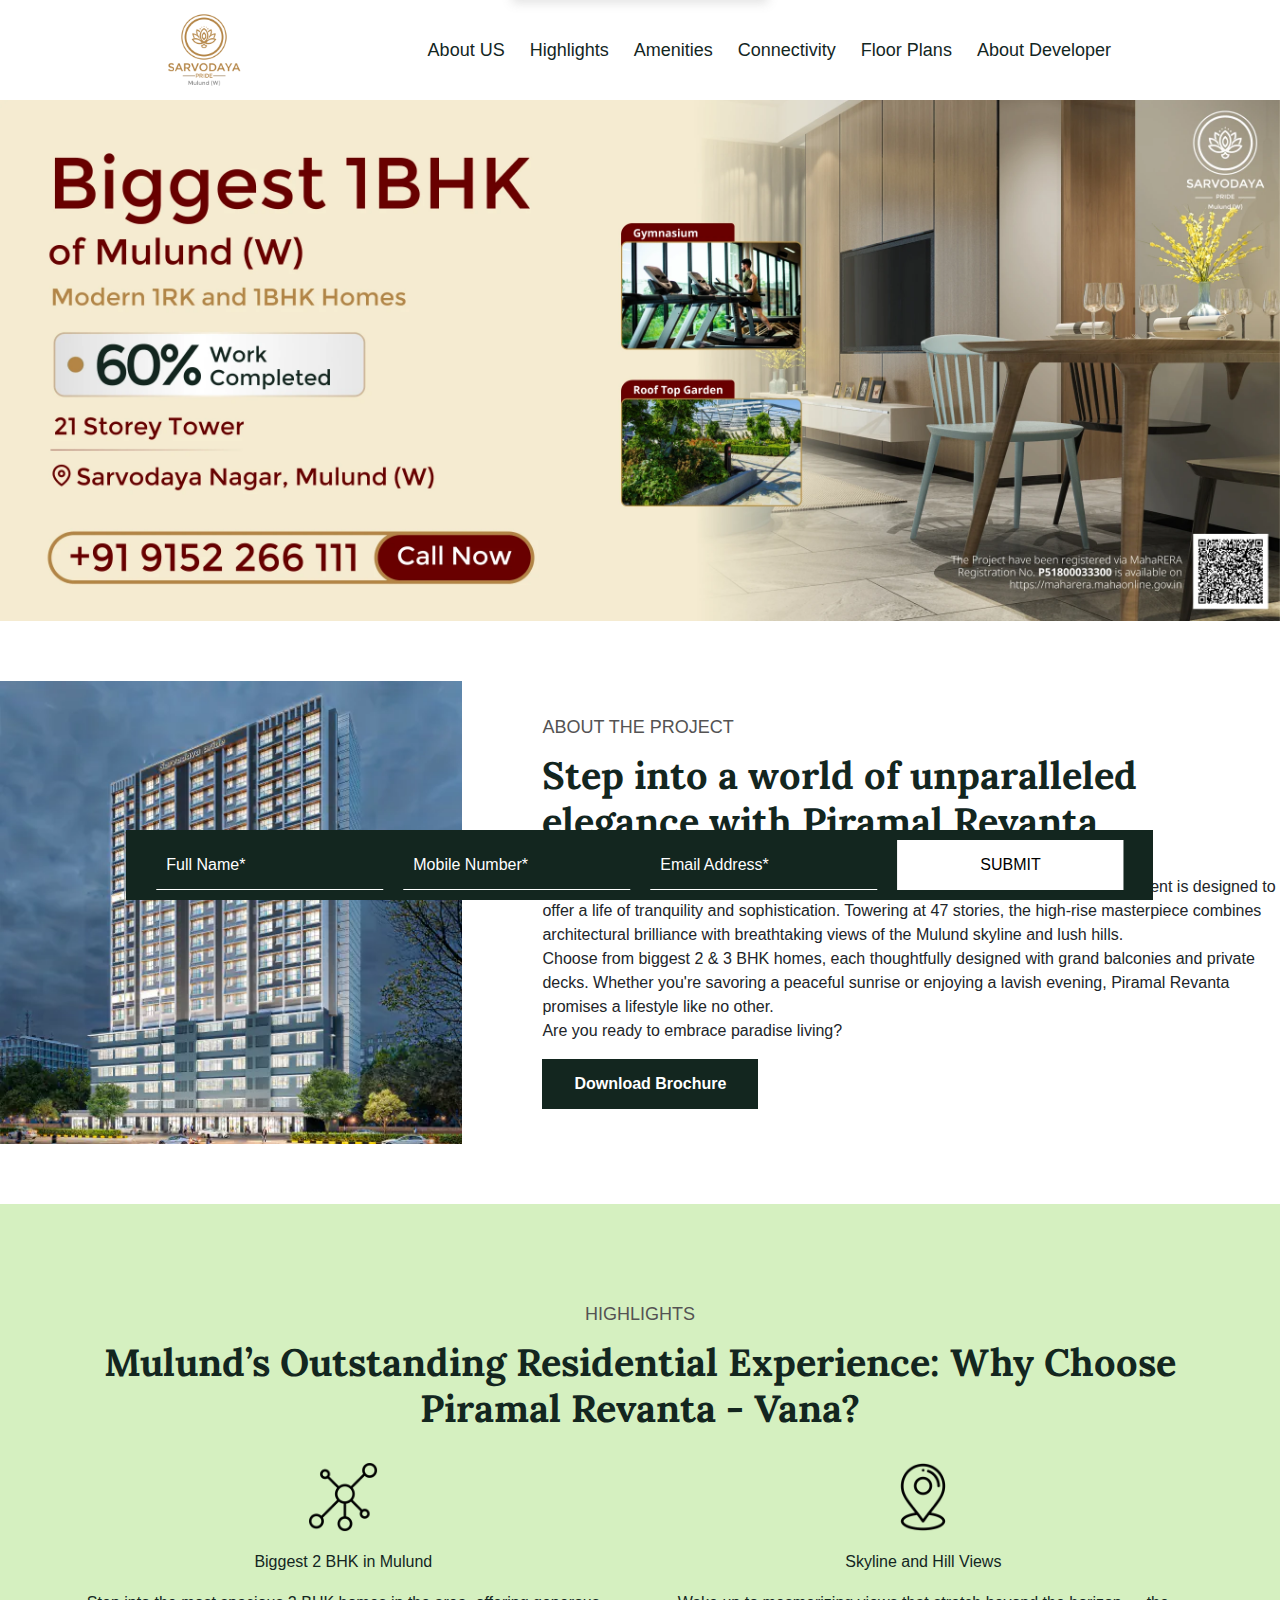
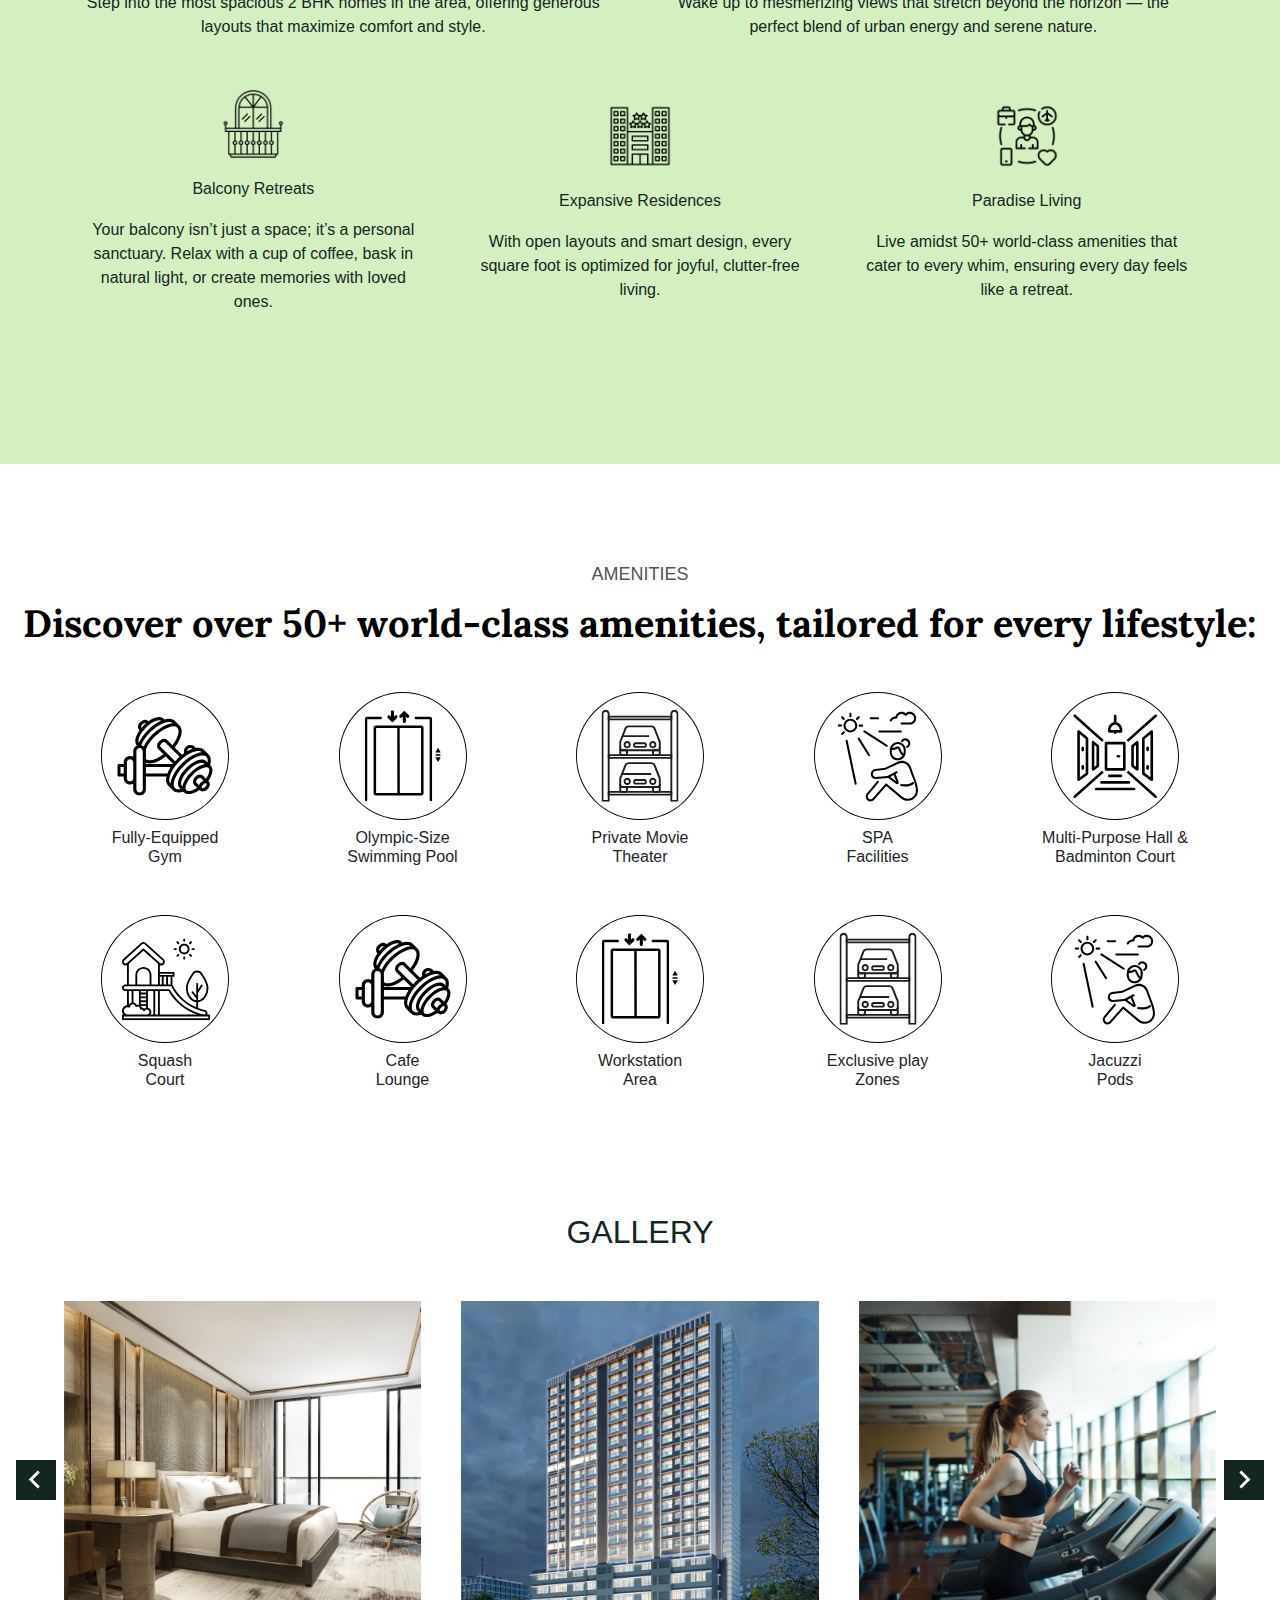
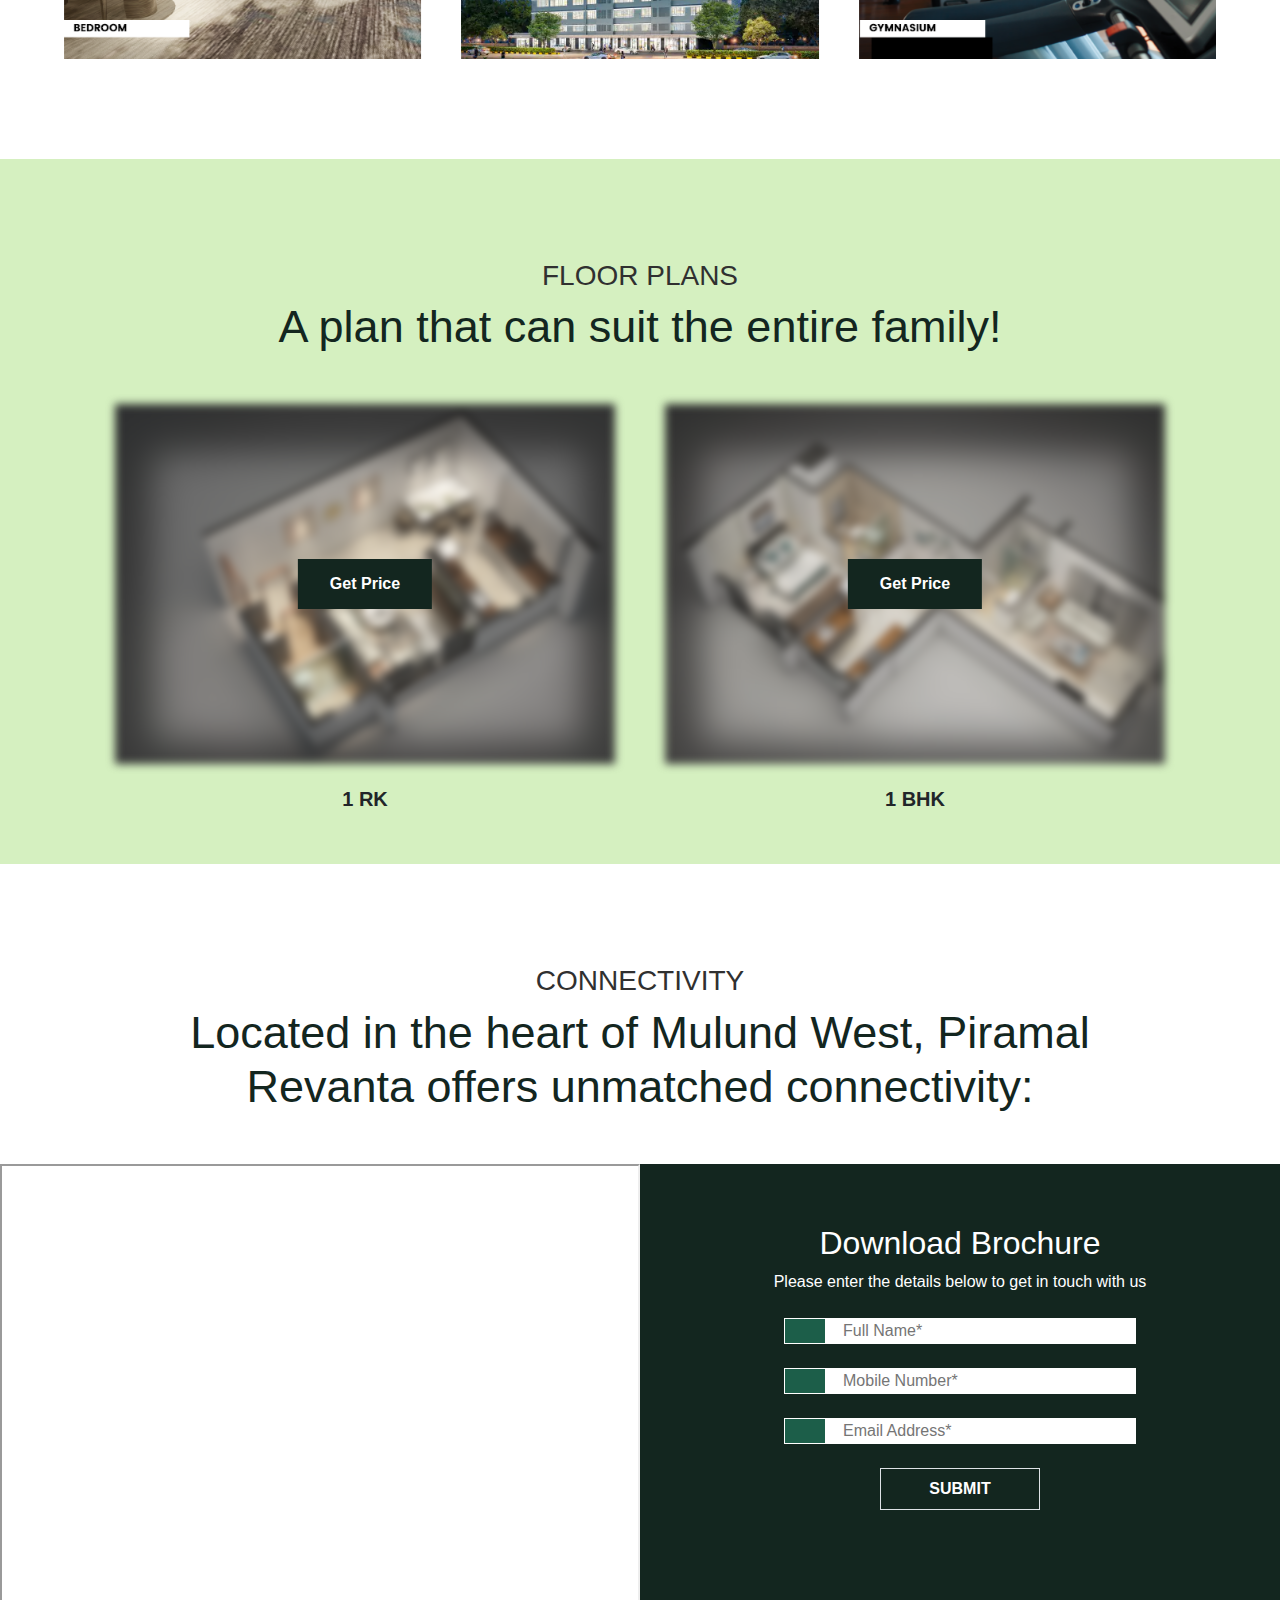
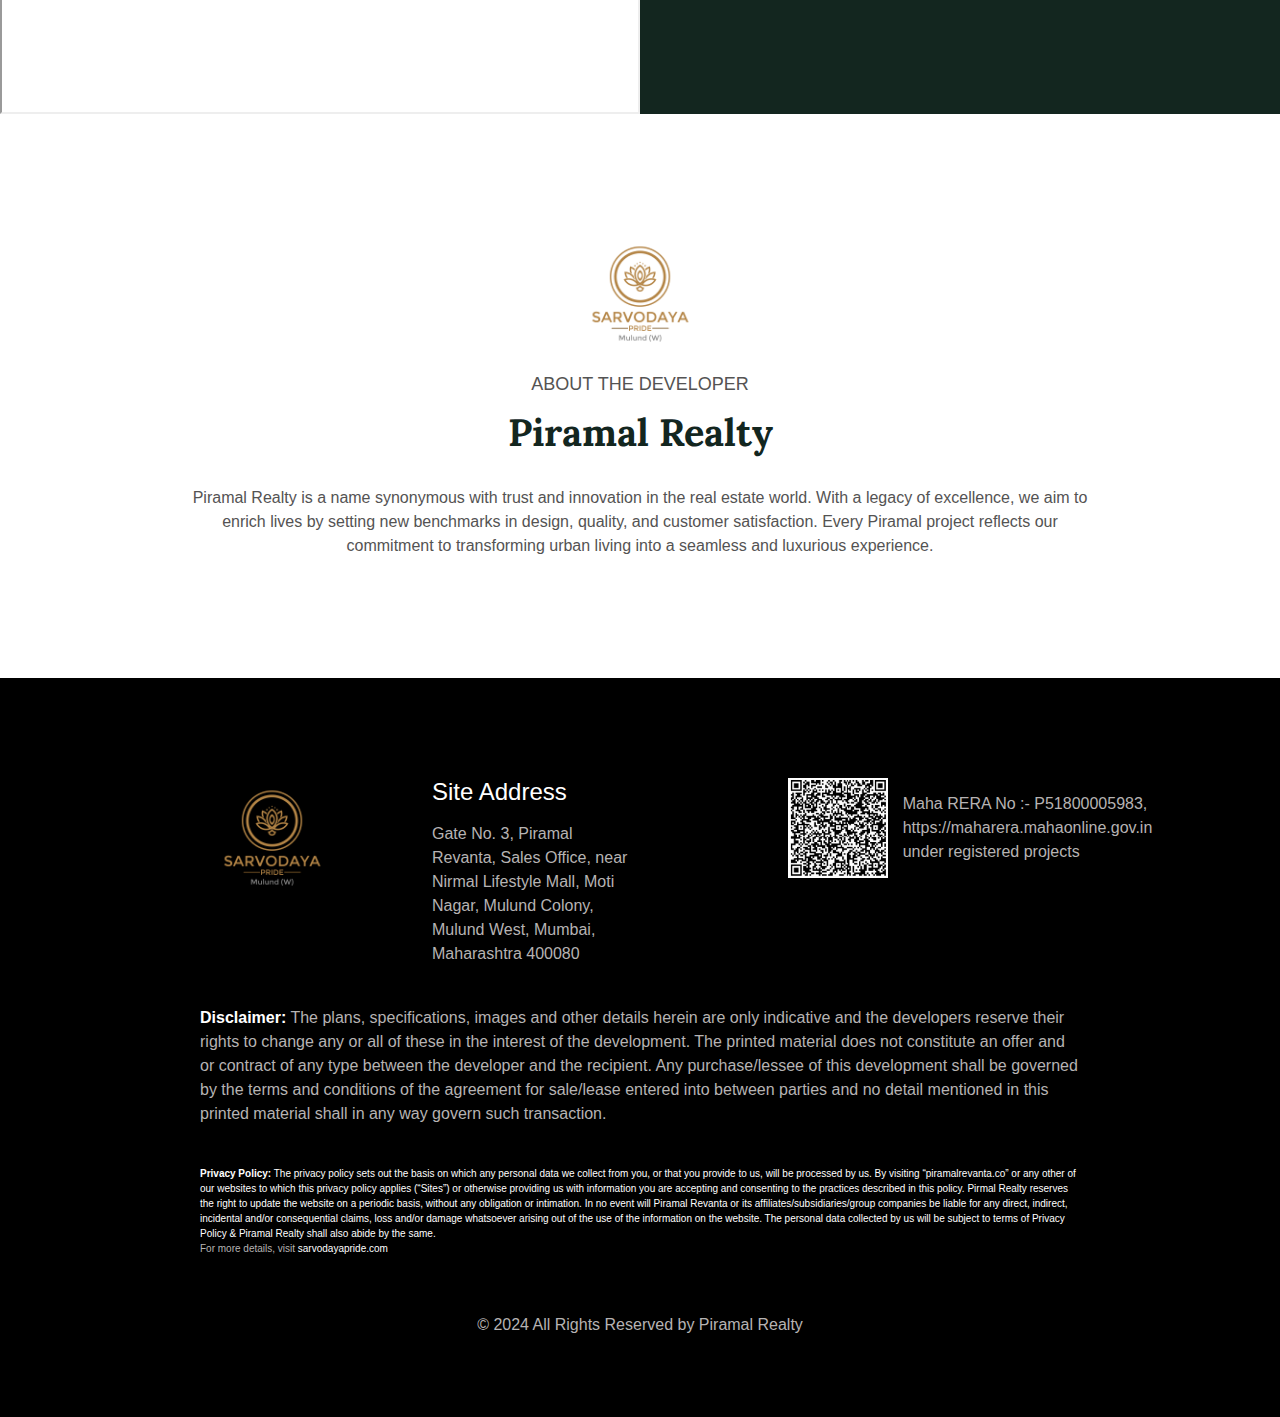
<file: index.html>
<!DOCTYPE html>
<html lang="en">
  <head>
    <meta charset="UTF-8" />
    <meta name="viewport" content="width=device-width, initial-scale=1.0" />
    <title>Sarvodaya Pride - The Address of Aspirations</title>
    <meta name="title" content="Sarvodaya Pride - The Address of Aspirations">
    <meta name="description" content="Biggest 1Rk and 1Bhk homes in mulund west with roof-top amenities">
    <!--<meta name="keywords" content="">-->
    <link rel="stylesheet" href="styles/style.css" />
    <link rel="stylesheet" href="styles/responsive.css" />
    <link rel="shortcut icon" href="assets/Logo-white.png" type="image/x-icon" />
    <!-- font awesome -->
    <link
      rel="stylesheet"
      href="https://cdnjs.cloudflare.com/ajax/libs/font-awesome/6.5.1/css/all.min.css"
      integrity="sha512-DTOQO9RWCH3ppGqcWaEA1BIZOC6xxalwEsw9c2QQeAIftl+Vegovlnee1c9QX4TctnWMn13TZye+giMm8e2LwA=="
      crossorigin="anonymous"
      referrerpolicy="no-referrer"
    />
    <link
      rel="stylesheet"
      href="https://cdn.jsdelivr.net/npm/@splidejs/splide@4.1.4/dist/css/splide.min.css"
    />
    <link
      rel="stylesheet"
      href="https://cdn.jsdelivr.net/npm/bootstrap@4.0.0/dist/css/bootstrap.min.css"
      integrity="sha384-Gn5384xqQ1aoWXA+058RXPxPg6fy4IWvTNh0E263XmFcJlSAwiGgFAW/dAiS6JXm"
      crossorigin="anonymous"
    />

  </head>

  <body>

    <!-- Navbar start from here -->

    <!-- <nav class="navbar navbar-expand-lg navbar-light bg-light">
      <a class="navbar-brand" href="#"
        ><img src="./assets/logo.webp" alt=""
      /></a>
      <button
        class="navbar-toggler"
        type="button"
        data-toggle="collapse"
        data-target="#navbarText"
        aria-controls="navbarText"
        aria-expanded="false"
        aria-label="Toggle navigation"
      >
        <span class="navbar-toggler-icon"></span>
      </button>
      <div class="collapse navbar-collapse" id="navbarText">
        <ul class="navbar-nav mr-auto"></ul>
        <ul class="navbar-nav">
          <li class="nav-item">
            <a class="nav-link" href="#about-us">About US</a>
          </li>
          <li class="nav-item">
            <a class="nav-link" href="#highlights">Highlights</a>
          </li>
          <li class="nav-item">
            <a class="nav-link" href="#amenities">Amenities</a>
          </li>
          <li class="nav-item">
            <a class="nav-link" href="#map">Connectivity</a>
          </li>
          <li class="nav-item">
            <a class="nav-link" href="#plans">Floor Plans</a>
          </li>
          <li class="nav-item">
            <a class="nav-link" href="#about-developer">About Developer</a>
          </li>
        </ul>
      </div>
    </nav> -->

    <div class="my-nav">
      <input type="checkbox" id="nav-check" />
      <div class="logo">
        <a href="#"><img src="./assets/Logo-white.png" alt="" width="90" height="90"/></a>
      </div>
      <div class="nav-btn">
        <label for="nav-check">
          <span></span>
          <span></span>
          <span></span>
        </label>
      </div>

      <div class="nav-links">
        <a class="nav-link" href="#about-us">About US</a>
        <a class="nav-link" href="#highlights">Highlights</a>
        <a class="nav-link" href="#amenities">Amenities</a>
        <a class="nav-link" href="#map">Connectivity</a>
        <a class="nav-link" href="#plans">Floor Plans</a>
        <a class="nav-link" href="#about-developer">About Developer</a>
      </div>
    </div>

    <!-- Navbar end -->

    <!-- Banner Section start -->
    <section class="banner">
      <div
        class="splide"
        id="splideBanner"
        aria-label="Splide Basic HTML Example"
      >
        <div class="splide__track">
          <div class="splide__list">
            <div class="splide__slide">
              <img
                src="assets/Web-Banner-1.webp"
                class="banner-img-web"
                alt="Banner 1"
              />
              <img
                src="assets/mobile-web-banner-1.webp"
                class="banner-img-mobile"
                alt="Banner 1"
              />
            </div>
            <div class="splide__slide">
              <img
                src="assets/Web-Banner-2.webp"
                class="banner-img-web"
                alt="Banner 2"
              />
              <img
                src="assets/mobile-web-banner-2.webp"
                class="banner-img-mobile"
                alt="Banner 2"
              />
            </div>
          </div>
        </div>
      </div>
    </section>
    <!--- Banner end-->

    <!-- About section start -->
    <section id="about-us" class="about-us containerr">
      <div class="about-project">
        <img src="assets/Gallery-Image-sarvodaya.webp" alt="" />
      </div>
      <div class="about-text">
        <div class="section-title">
          <h3>ABOUT THE PROJECT</h3>
          <h4>
            Step into a world of unparalleled elegance with Piramal Revanta
          </h4>
        </div>
        <p>
          A remarkable residential experience in Mulund West. This exquisite 12-acre development is designed to offer a life of tranquility and sophistication. Towering at 47 stories, the high-rise masterpiece combines architectural brilliance with breathtaking views of the Mulund skyline and lush hills.
        </p>

        <p>
          Choose from biggest 2 & 3 BHK homes, each thoughtfully designed with grand balconies and private decks. Whether you're savoring a peaceful sunrise or enjoying a lavish evening, Piramal Revanta promises a lifestyle like no other.
        </p>

        <p>
          Are you ready to embrace paradise living?
        </p>
        <div class="pt-3 db-btn">
            <button class="open-btn about-btn">Download Brochure</button>
        </div>
        <!--<p>-->
        <!--  Are you ready to embrace this remarkable opportunity and make Arista-->
        <!--  Skyline in Dombivli your cherished new home?-->
        <!--</p>-->
      </div>
    </section>
    <!-- About section end -->
    
    <!--Highlight Section Start-->
    <section id="highlights" class="highlights">
      <div class="container">
        <div class="section-title fade-in-top">
          <h3>HIGHLIGHTS</h3>
          <h4>
            Mulund’s Outstanding Residential Experience: Why Choose Piramal Revanta - Vana?
          </h4>
        </div>
        <div class="fade-in-bottom">
          <div class="highlights-text1">
            <div>
              <img src="assets/icons/Connectivity.png" alt="Connectivity" />
              <h5 class="highlights-text-title">Biggest 2 BHK in Mulund</h5>
              <p class="highlights-text-description">
                Step into the most spacious 2 BHK homes in the area, offering generous layouts that maximize comfort and style. 
              </p>
            </div>
            <div>
              <img src="assets/icons/Location.png" alt="Views" />
              <h5 class="highlights-text-title">Skyline and Hill Views</h5>
              <p class="highlights-text-description">
                Wake up to mesmerizing views that stretch beyond the horizon — the perfect blend of urban energy and serene nature. 
              </p>
            </div>
       
         
          </div>
          <div class="highlights-text2">
            <div>
              <img src="assets/icons/Balcony.png" alt="balcony" />
              <h5 class="highlights-text-title">Balcony Retreats</h5>
              <p class="highlights-text-description">
                Your balcony isn’t just a space; it’s a personal sanctuary. Relax with a cup of coffee, bask in natural light, or create memories with loved ones.
              </p>
            </div>
            <div>
              <img src="assets/icons/Residences.png" alt="residences" />
              <h5 class="highlights-text-title">Expansive Residences</h5>
              <p class="highlights-text-description">
                With open layouts and smart design, every square foot is optimized for joyful, clutter-free living. 
              </p>
            </div>
            <div>
              <img src="assets/icons/Lifestyle.png" alt="luxurious" />
              <h5 class="highlights-text-title">Paradise Living</h5>
              <p class="highlights-text-description">
                Live amidst 50+ world-class amenities that cater to every whim, ensuring every day feels like a retreat.
              </p>
            </div>
         
          </div>
        </div>
      </div>
    </section>
    <!-- Highlight section end -->

    <!-- AMENITIES Start -->
    <section id="amenities" class="amenities">
      <div class="amenities-containerr">
        <div class="section-title fade-in-top text-center">
          <h3>AMENITIES</h3>
          <h4>Discover over 50+ world-class amenities, tailored for every lifestyle:</h4>
        </div>
        <!--<div class="amenities-content fade-in-bottom">-->
        <!--  <div class="amenities-btn">-->
        <!--    <button class="recbutton active">Recreational Amenities</button>-->
        <!--    <button class="roofbutton" id="amenities-btn-transition">-->
        <!--      Rooftop Amenities-->
        <!--    </button>-->
        <!--  </div>-->
        <!--  <div class="recamenities active">-->
            <!--<h3>Unleash the Splendors of Recreational Amenities!</h3>-->
        <!--    <div class="amenities-tabs-items">-->
        <!--      <div class="amenities-tabs-items-inner">-->
        <!--        <p>Gymnasium</p>-->
        <!--        <p>Terrace Garden</p>-->
        <!--        <p>Kids' Play Area</p>-->
        <!--        <p>24x7 Security</p>-->
        <!--      </div>-->
        <!--      <div class="amenities-tabs-items-inner">-->
        <!--        <p>Dedicated Residential Lift</p>-->
        <!--        <p>Vitrified Flooring</p>-->
        <!--        <p>Elevated Parking</p>-->
        <!--      </div>-->
        <!--    </div>-->
        <!--  </div>-->
        <!--  <div class="roofamenities">-->
            <!--<h3>Embrace the Abundance of Rooftop Amenities!</h3>-->
        <!--    <div class="amenities-tabs-items">-->
        <!--      <div class="amenities-tabs-items-inner">-->
        <!--        <p>Rooftop Garden</p>-->
                <!--<p>Turf Ground</p>-->
                <!--<p>Skating Zone</p>-->
                <!--<p>Fountain Seating</p>-->
                <!--<p>Open Gym</p>-->
                <!--<p>Cabana Seating</p>-->
        <!--      </div>-->
        <!--      <div class="amenities-tabs-items-inner">-->
        <!--        <p>Kids' Play Area</p>-->
                <!--<p>Jogging Track</p>-->
                <!--<p>Library</p>-->
                <!--<p>Multi-purpose court</p>-->
                <!--<p>Rooftop Garden</p>-->
        <!--      </div>-->
        <!--    </div>-->
        <!--  </div>-->
        <!--</div>-->
        <div class="container">
    <div class="row">
      <div class="col-12 mb-4 mt-3">
        <div class="row d-flex justify-content-between">
        <div class="col-lg-2 col-4 mb-3 text-center"><img src="assets/Gymnasium.svg" alt="" class="img-fluid"><h6 class="pt-2 AMENITIES-h5">Fully-Equipped <br>Gym</h6></div>
        <div class="col-lg-2 col-4 mb-3 text-center"><img src="assets/Dedicated-Elevator.svg" alt="" class="img-fluid"><h6 class="pt-2 AMENITIES-h5">Olympic-Size <br>Swimming Pool</h6></div>
        <div class="col-lg-2 col-4 mb-3 text-center"><img src="assets/Mechanical-Parking.svg" alt="" class="img-fluid"><h6 class="pt-2 AMENITIES-h5">Private Movie <br>Theater</h6></div>
        <div class="col-lg-2 col-4 mb-3 text-center"><img src="assets/Better-Light-Ventilation.svg" alt="" class="img-fluid"><h6 class="pt-2 AMENITIES-h5">SPA <br>Facilities</h6></div>
        <div class="col-lg-2 col-4 mb-3 text-center"><img src="assets/Decorated-Lobby.svg" alt="" class="img-fluid"><h6 class="pt-2 AMENITIES-h5">Multi-Purpose Hall & <br>Badminton Court</h6></div>
      </div>
      </div>
      <div class="col-12">
        <div class="row d-flex justify-content-between">
        <div class="col-lg-2 col-4 mb-3 text-center"><img src="assets/Terrace-Garden.svg" alt="" class="img-fluid"><h6 class="pt-2 AMENITIES-h5">Squash <br>Court</h6></div>
        <div class="col-lg-2 col-4 mb-3 text-center"><img src="assets/Gymnasium.svg" alt="" class="img-fluid"><h6 class="pt-2 AMENITIES-h5">Cafe <br>Lounge</h6></div>
        <div class="col-lg-2 col-4 mb-3 text-center"><img src="assets/Dedicated-Elevator.svg" alt="" class="img-fluid"><h6 class="pt-2 AMENITIES-h5">Workstation<br>Area</h6></div>
        <div class="col-lg-2 col-4 mb-3 text-center"><img src="assets/Mechanical-Parking.svg" alt="" class="img-fluid"><h6 class="pt-2 AMENITIES-h5">Exclusive play <br>Zones</h6></div>
        <div class="col-lg-2 col-4 mb-3 text-center"><img src="assets/Better-Light-Ventilation.svg" alt="" class="img-fluid"><h6 class="pt-2 AMENITIES-h5">Jacuzzi<br>Pods</h6></div>
      </div>
      </div>
    </div>
</div>
      </div>
    </section>
    <!-- AMENITIES End -->

    <!-- Gallery Start -->
    <section id="gallery" class="gallery">
      <div class="section_heading">
        <h2>GALLERY</h2>
      </div>
      <div class="slider-wrapper">
        <div
          class="splide"
          id="splideGallery"
          aria-label="Splide Basic HTML Example"
        >
          <div class="splide__track">
            <ul class="splide__list">
              <!--<li class="splide__slide">-->
              <!--  <img src="assets/gallery/Yoga & Zumba Studio.png" alt="" />-->
                <!-- <p>Yoga & Zumba Studio</p> -->
              <!--</li>-->
              <li class="splide__slide">
                <img src="assets/gallery/Bedroom.png" alt="" />
                <!-- <p>Bedroom</p> -->
              </li>
              <!--<li class="splide__slide">-->
              <!--  <img src="assets/gallery/cabana seating.png" alt="" />-->
                <!-- <p>Cabana Seating</p> -->
              <!--</li>-->
              <li class="splide__slide">
                <img src="assets/Gallery-Image-sarvodaya.webp" alt="" />
                 <!--<p>Eleavation</p> -->
              </li>
              <!--<li class="splide__slide">-->
              <!--  <img src="assets/gallery/fountain seating.png" alt="" />-->
                <!-- <p>Fountain seating</p> -->
              <!--</li>-->
              <li class="splide__slide">
                <img src="assets/gallery/Gymnasium.png" alt="" />
                <!-- <p>Gymnasium</p> -->
              </li>
              <!--<li class="splide__slide">-->
              <!--  <img src="assets/gallery/kids play area.png" alt="" />-->
                <!-- <p>Kids play area</p> -->
              <!--</li>-->
              <li class="splide__slide">
                <img src="assets/gallery/living room.png" alt="" />
                <!-- <p>Living room</p> -->
              </li>
              <!--<li class="splide__slide">-->
              <!--  <img src="assets/gallery/mini theater.png" alt="" />-->
                <!-- <p>Mini Theater</p> -->
              <!--</li>-->
              <!--<li class="splide__slide">-->
              <!--  <img src="assets/gallery/multi game court.png" alt="" />-->
                <!-- <p>Multi Game</p> -->
              <!--</li>-->
            </ul>
          </div>
        </div>
      </div>
    </section>
    <!-- Gallery end -->
    
    <!--Floor plan start-->
    <section id="plans">
      <div class="containerr">
        <div class="map-heading fade-in-top">
          <h3>FLOOR PLANS</h3>
          <h2>A plan that can suit the entire family!</h2>
        </div>
        <div class="plans-wrapper">
          <div>
            <div class="plan">
              <div class="plan-img"></div>
              <button class="plan-btn open-btn">Get Price</button>
              <p>1 RK</p>
            </div>
          </div>

          <div>
            <div class="plan">
              <div class="plan-img-1bhk"></div>
              <button class="plan-btn open-btn">Get Price</button>
              <p>1 BHK</p>
            </div>
          </div>
        </div>
      </div>
    </section>
    <!--Floor plan end -->
    
    <!-- Map start -->
    <section id="map">
      <div class="container-fluid">
        <div class="row">
          <div class="map-heading fade-in-top col-12">
            <h3>CONNECTIVITY</h3>
            <h2>Located in the heart of Mulund West, Piramal Revanta offers unmatched connectivity:</h2>
          </div>
          <div class="map-wrapper col-lg-6 p-0">
            <div class="map">
              <iframe src="https://www.google.com/maps/embed?pb=!1m18!1m12!1m3!1d60309.92300454292!2d72.88938094794992!3d19.135266419002814!2m3!1f0!2f0!3f0!3m2!1i1024!2i768!4f13.1!3m3!1m2!1s0x3be7b8f579288133%3A0x9a223405567de303!2sSarvodaya%20Parshwanath%20Jain%20Temple!5e0!3m2!1sen!2sin!4v1733168611552!5m2!1sen!2sin" loading="lazy" referrerpolicy="no-referrer-when-downgrade"> width="600" height="450" style="border: 0" allowfullscreen="" loading="lazy" referrerpolicy="no-referrer-when-downgrade" ></iframe>
            </div>
          </div>
          <div class="map-content mt-3 mt-lg-0 py-lg-0 py-3 col-lg-6 px-lg-5">
            <div class="px-lg-5 text-center">
              <h2>Download Brochure</h2>
              <p>Please enter the details below to get in touch with us</p>
              <form method="POST" action="sarvodayaconn.php" class="">
    <div class="name d-flex mt-4 px-lg-5">
        <i class="fa-solid fa-user"></i>
        <input type="text" placeholder="Full Name*" name="fname" class="fname w-100 px-3 border border-white" required />
    </div>
    <div class="name d-flex mt-4 px-lg-5">
        <i class="fa-solid fa-mobile-screen-button"></i>
        <input type="tel" placeholder="Mobile Number*" name="phone" class="phone w-100 px-3 border border-white" required />
    </div>
    <div class="name d-flex mt-4 px-lg-5">
        <i class="fa-solid fa-envelope"></i>
        <input type="email" placeholder="Email Address*" name="email" class="email w-100 px-3 border border-white" required />
    </div>
    <button type="submit" class="formbtn mt-4 py-2 px-5 about-btn border">SUBMIT</button>
</form>

            </div>
          </div>
        </div>
      </div>
    </section>
    <!-- Map end -->

    <!-- About Developer Start -->
    <section id="about-developer" class="about-developer">
      <div class="about-dev-containerr">
        <div class="about-dev-logo fade-in-top">
          <img src="assets/Logo-white.png" alt="" width="120" height="120"/>
        </div>
        <div class="about-dev-content fade-in-bottom">
          <div class="section-title">
            <h3>ABOUT THE DEVELOPER</h3>
            <h4>
              Piramal Realty
            </h4>
          </div>
          <p>
            Piramal Realty is a name synonymous with trust and innovation in the real estate world. With a legacy of excellence, we aim to enrich lives by setting new benchmarks in design, quality, and customer satisfaction. Every Piramal project reflects our commitment to transforming urban living into a seamless and luxurious experience.
          </p>
        </div>
      </div>
    </section>
    <!-- About Developer end -->

    <!-- Footer section-->
    <footer class="section footer" id="footer">
      <div class="theme-padding dark">
        <div class="footer-item js-scroll fade-in-top scrolled">
          <div class="columns is-multiline footer-cols">
            <div
              class="column is-12-mobile is-6-tablet is-3-desktop is-3-widescreen footer-col"
            >
              <div class="footer-col-logo">
                <a href="#">
                  <img style="margin-bottom: 50px"  src="./assets/Logo-white.png" alt="" width="120" height="120"/>
                </a>
              </div>
            </div>
            <div
              class="column is-12-mobile is-6-tablet is-3-desktop is-3-widescreen footer-col"
            >
              <div class="footer-col-address">
                <h4>Site Address</h4>
                <p>
                  Gate No. 3, Piramal Revanta, Sales Office, near Nirmal Lifestyle Mall, Moti Nagar, Mulund Colony, Mulund West, Mumbai, Maharashtra 400080
                </p>
              </div>
            </div>
            <div
              class="column is-12-mobile is-6-tablet is-2-desktop is-3-widescreen footer-col"
            ></div>
            <div
              class="column is-12-mobile is-6-tablet is-4-desktop is-3-widescreen footer-col"
            >
              <div class="footer-col-qr-detail">
                <div class="footer-col-qr-img">
                  <picture>
                    <source
                      srcset="
                        assets/qr-code.jpg
                      "
                      type="image/webp"
                    />
                    <source
                      srcset="
                        assets/qr-code.jpg
                      "
                      type="image/jpeg"
                    />
                    <img
                      src="assets/qr-code.jpg"
                      width="100"
                      height="100"
                      alt="Qr Code"
                    />
                  </picture>
                </div>
                <div class="footer-col-qr-text">
                  <p>
                    Maha RERA No :- P51800005983,
                    <a
                      id="footer-col-qr-link"
                      href="https://maharera.mahaonline.gov.in"
                      target="_blank">https://maharera.mahaonline.gov.in
                    </a>
                    under registered projects
                  </p>
                </div>
              </div>
            </div>
          </div>
        </div>
        <div class="js-scroll fade-in-bottom">
          <div class="footer-text disclaimer">
            <p>
              <b class="text-white" style="color: white">Disclaimer:</b>
              The plans, specifications, images and other details herein are only indicative and the developers reserve their rights to change any or all of these in the interest of the development. The printed material does not constitute an offer and or contract of any type between the developer and the recipient. Any purchase/lessee of this development shall be governed by the terms and conditions of the agreement for sale/lease entered into between parties and no detail mentioned in this printed material shall in any way govern such transaction.
            </p>
          </div>
          <div class="footer-text disclaimer">
            <p style="font-size: 10px;">
              <a href="https://sarvodayapride.com/privacy-policy.html" target="_blank" class="text-white"><b>Privacy Policy:</b> The privacy policy sets out the basis on which any personal data we collect from you, or that you provide to us, will be processed by us. By visiting “piramalrevanta.co” or any other of our websites to which this privacy policy applies (“Sites”) or otherwise providing us with information you are accepting and consenting to the practices described in this policy. Pirmal Realty reserves the right to update the website on a periodic basis, without any obligation or intimation. In no event will Piramal Revanta or its affiliates/subsidiaries/group companies be liable for any direct, indirect, incidental and/or consequential claims, loss and/or damage whatsoever arising out of the use of the information on the website. The personal data collected by us will be subject to terms of Privacy Policy & Piramal Realty shall also abide by the same.</a>  <br>For more details, visit  <a href="https://sarvodayapride.com/" style="color: white;">sarvodayapride.com</a>
            </p>
          </div>
          <hr />
          <div class="copyright-bar">
            <div class="copyright-detail">
              <span> &copy; 2024 All Rights Reserved by Piramal Realty
              </span>
            </div>
          
          </div>
          <!-- <div class="copyright-bar">
            <div class="copyright-detail">
                <p style="font-size: 15px;">
                  Powered by
                  <a href="#" class="powered-by-text" target="_blank">Digital Rovein</a>
                </p>
              </span>
            </div>
            <ul class="footer-menu">
              <li>
                <a href="https://digitalrovein.com/index.php/terms-and-conditions/"
                  >Privacy Policy</a>
              </li>
            </ul>
          </div> -->
        </div>
      </div>
    </footer>
    <section class="white"></section>
    <form method="POST" action="sarvodayaconn.php" class="form">
      <input type="text" placeholder="Full Name*" name="fname" class="fname" required />
      <input type="tel" placeholder="Mobile Number*" name="phone" class="phone"/>
      <input type="email" placeholder="Email Address*" name="email" class="email"/>
      <button type="submit" class="formbtn">SUBMIT</button>
    </form>

    <div class="modall">
      <form method="POST" action="sarvodayaconn.php" class="modal-form">
        <div class="modal-form-wrapper">
          <h2>Download Brochure</h2>
          <div>
            <div class="name">
            <i class="fa-solid fa-user"></i>
              <input type="text" placeholder="Full Name*" name="fname" class="fname w-100 px-3 border border-white" required />
            </div>
            <div class="number">
            <i class="fa-solid fa-mobile-screen-button"></i>
            <input type="tel" placeholder="Mobile Number*" name="phone" class="phone w-100 px-3 border border-white" required />
            </div>
            <div class="email">
            <i class="fa-solid fa-envelope"></i>
            <input type="email" placeholder="Email Address*" name="email" class="email w-100 px-3 border border-white" required />
            </div>
            <button type="submit" class="modalFormBtn">SUBMIT</button>
          </div>
        </div>
        <div class="modal-close">
          <img
            class="closeModal"
            type="submit"
            src="./assets/icons8-close-100.png"
            alt=""
          />
        </div>
      </form>
    </div>

    <div class="bottom-buttons">
      <button class="open-btn">Enquire Now</button>
      <button class="open-btn">Download Brochure</button>
    </div>

    <div class="toast">Successfull!</div>

    <script
      src="https://code.jquery.com/jquery-3.2.1.slim.min.js"
      integrity="sha384-KJ3o2DKtIkvYIK3UENzmM7KCkRr/rE9/Qpg6aAZGJwFDMVNA/GpGFF93hXpG5KkN"
      crossorigin="anonymous"
    ></script>
    <script
      src="https://cdn.jsdelivr.net/npm/popper.js@1.12.9/dist/umd/popper.min.js"
      integrity="sha384-ApNbgh9B+Y1QKtv3Rn7W3mgPxhU9K/ScQsAP7hUibX39j7fakFPskvXusvfa0b4Q"
      crossorigin="anonymous"
    ></script>
    <script
      src="https://cdn.jsdelivr.net/npm/bootstrap@4.0.0/dist/js/bootstrap.min.js"
      integrity="sha384-JZR6Spejh4U02d8jOt6vLEHfe/JQGiRRSQQxSfFWpi1MquVdAyjUar5+76PVCmYl"
      crossorigin="anonymous"
    ></script>
    <script src="https://cdn.jsdelivr.net/npm/@splidejs/splide@4.1.4/dist/js/splide.min.js"></script>
    <script src="./script/index.js"></script>
    <script>
      document.addEventListener("DOMContentLoaded", function () {
        new Splide("#splideGallery", {
          perPage: 3,
          gap: "2.5rem",
          padding: "0rem",
          snap: true,
          perMove: 1,
          type: "loop",
          drag: "free",
          pagination: false,
          breakpoints: {
            640: {
              perPage: 2,
              gap: ".7rem",
              height: "5rem",
            },
            550: {
              height: "27rem",
            },
            480: {
              gap: "7.5rem",
              padding: "1rem",
              perPage: 1,
              height: "27rem",
            },
          },
        }).mount();
      });

      document.addEventListener("DOMContentLoaded", function () {
        new Splide("#splideBanner", {
          type: "loop",
          autoplay: true,
          drag: "free",
          snap: true,
          perPage: 1,
          perMove: 1,
          pagination: false,
          arrows: false,
        }).mount();
      });
    </script>
  </body>
</html>
</file>
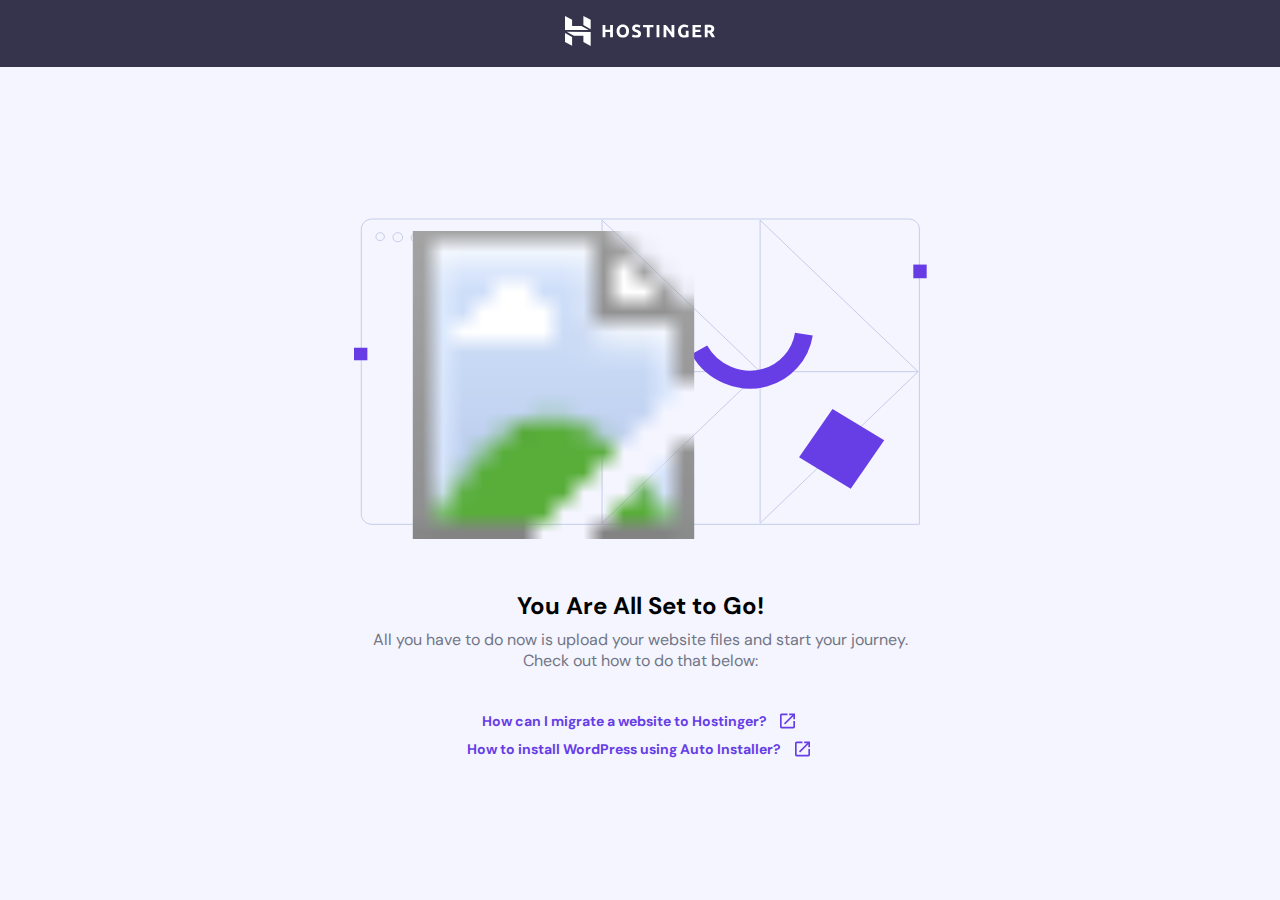
<file: default.html>
<!DOCTYPE html>
<html lang="en">
    <head>
        <title>Default page</title>
        <link rel="icon" type="image/x-icon" href="https://hpanel.hostinger.com/favicons/hostinger.png">
        <meta charset="utf-8">
        <meta content="IE=edge,chrome=1" http-equiv="X-UA-Compatible">
        <meta content="Default page" name="description">
        <meta content="width=device-width, initial-scale=1" name="viewport">
        <link rel="preconnect" href="https://fonts.googleapis.com">
        <link href="https://fonts.googleapis.com/css2?family=DM+Sans&display=swap" rel="stylesheet">
        <link href="https://fonts.googleapis.com/css2?family=DM+Sans:wght@400;700&display=swap" rel="stylesheet">
        <style>
            body {
                margin: 0px;
                display: flex;
                flex-direction: column;
                align-items: center;
                justify-content: center;
                width: 100vw;
                height: 100vh;
                min-height: 675px;
                background-color: #F4F5FF;
            }
            p {
                width: 100%;
                left: 0px;
                font-size: 16px;
                font-family: 'DM Sans', sans-serif;
                font-weight: 400;
                letter-spacing: 0px;
                text-align: center;
                vertical-align: top;
                max-width: 550px;
                color: #727586;
                margin: 0px;
            }
            a:hover {
                cursor: pointer;
                color: #673DE6;
                text-decoration: underline;
            }
            h1 {
                font-family: 'DM Sans', sans-serif;
                font-size: 24px;
                font-weight: 700;
                letter-spacing: 0px;
                text-align: center;
                margin: 8px;
            }
            .content {
                display: flex;
                flex-direction: column;
                align-items: center;
                justify-content: center;
                width: 100%;
                height: 100%;
            }
            .ic-launch  {
                margin-left: 10.5px;
                width: 21px !important;
                height: 20px !important;
            }
            .link-container {
                margin-top: 32px;
                margin-bottom: 32px;
            }
            .link {
                display: flex;
                flex-direction: row;
                align-items: center;
                justify-content: center;
                font-family: 'DM Sans', sans-serif;
                font-style: normal;
                font-weight: 700;
                font-size: 14px;
                color: #673DE6;
                margin-top: 8px;
                text-decoration: none;
            }
            .main-image {
                width: 100%;
                max-width: 650px;
                max-height: 406px;
                height: auto;
            }
            .navigation {
                width: 100%;
                height: 72px;
                display: flex;
                margin: 0;
                padding: 0;
                flex-direction: row;
                align-items: center;
                justify-content: center;
                background-color: #36344D;
            }
            @media screen and (max-width: 580px) and (min-width: 0px) {
                h1, p, .link-container {
                    width: 80%;
                }
            }
            @media screen and (min-width: 650px) and (min-height: 0px) and (max-height: 750px) {
                .link-container {
                    margin-top: 12px;
                }
                h1 {
                    margin-top: 0px;
                    margin-bottom: 0px;
                }
            }
        </style>
    </head>
    <body>
        <nav class="navigation">
            <a href="https://hpanel.hostinger.com" rel="nofollow" target="_blank">
                <svg width="150" height="30" viewBox="0 0 150 30" fill="none" xmlns="http://www.w3.org/2000/svg">
                    <path fill-rule="evenodd" clip-rule="evenodd" d="M116.793 12.1444C117.376 11.4191 118.324 11.0565 119.634 11.0565C120.223 11.0565 120.767 11.1312 121.267 11.2811C121.765 11.4312 122.207 11.6077 122.592 11.8114L123.404 9.56372C123.307 9.50387 123.149 9.41962 122.926 9.31174C122.703 9.2036 122.421 9.09874 122.078 8.99714C121.735 8.89504 121.326 8.80526 120.851 8.72705C120.376 8.64935 119.844 8.60986 119.255 8.60986C118.389 8.60986 117.575 8.75421 116.811 9.04215C116.048 9.32984 115.383 9.75233 114.818 10.3099C114.253 10.8671 113.808 11.5481 113.484 12.3511C113.159 13.1546 112.997 14.0777 112.997 15.1211C112.997 16.1522 113.143 17.0696 113.438 17.8723C113.733 18.6755 114.151 19.3532 114.692 19.9045C115.233 20.4562 115.885 20.8754 116.649 21.1636C117.412 21.4511 118.263 21.5951 119.201 21.5951C120.295 21.5951 121.215 21.5197 121.961 21.3701C122.706 21.2204 123.247 21.0799 123.584 20.9478V14.7794H120.77V19.1133C120.602 19.1495 120.407 19.1734 120.184 19.1852C119.962 19.1971 119.694 19.2031 119.381 19.2031C118.804 19.2031 118.299 19.1043 117.866 18.9066C117.433 18.7087 117.073 18.4298 116.784 18.0699C116.496 17.7101 116.279 17.2816 116.135 16.7844C115.991 16.287 115.919 15.732 115.919 15.1211C115.919 13.8617 116.21 12.8699 116.793 12.1444ZM72.0952 19.1222C71.8367 19.1886 71.5091 19.2213 71.1124 19.2213C70.3189 19.2213 69.6483 19.1403 69.1015 18.9781C68.5539 18.8166 68.0939 18.6341 67.7216 18.4299L66.9277 20.6597C67.0962 20.756 67.3035 20.8576 67.5499 20.9658C67.7965 21.0736 68.0914 21.1755 68.4339 21.2713C68.7766 21.3671 69.1703 21.4478 69.6152 21.5142C70.0601 21.5801 70.5593 21.6133 71.1124 21.6133C72.7596 21.6133 73.9921 21.2924 74.8098 20.6507C75.6275 20.0094 76.0366 19.1071 76.0366 17.944C76.0366 17.345 75.9581 16.8357 75.8022 16.4158C75.6456 15.9961 75.408 15.6302 75.0897 15.3186C74.771 15.007 74.3709 14.7342 73.8902 14.5003C73.409 14.2664 72.8438 14.0298 72.1949 13.7896C71.8819 13.6817 71.5961 13.5771 71.3381 13.475C71.0793 13.3734 70.8508 13.2592 70.6523 13.1335C70.4541 13.0075 70.3005 12.8667 70.1926 12.7108C70.0844 12.5554 70.0299 12.3632 70.0299 12.1351C70.0299 11.7519 70.1774 11.467 70.472 11.2811C70.7666 11.0955 71.2506 11.002 71.9242 11.002C72.5253 11.002 73.0393 11.0714 73.4663 11.2089C73.8928 11.347 74.2807 11.5059 74.6297 11.6857L75.4411 9.47375C75.0443 9.25798 74.5392 9.05982 73.9263 8.88001C73.3129 8.70046 72.5853 8.60992 71.7437 8.60992C71.0339 8.60992 70.3968 8.69744 69.8316 8.87096C69.2664 9.04523 68.7857 9.29344 68.389 9.61734C67.992 9.9415 67.6856 10.3338 67.4689 10.7955C67.2525 11.257 67.1443 11.7755 67.1443 12.3512C67.1443 12.9268 67.2465 13.4152 67.451 13.8165C67.6553 14.2186 67.9201 14.5604 68.2445 14.842C68.5691 15.1239 68.9358 15.3578 69.3446 15.5434C69.7535 15.729 70.1623 15.8942 70.5714 16.0376C71.5091 16.3499 72.1704 16.6404 72.5553 16.9104C72.9399 17.1798 73.1326 17.519 73.1326 17.9264C73.1326 18.1183 73.1026 18.2923 73.0423 18.448C72.982 18.6039 72.8736 18.7387 72.7174 18.8521C72.5613 18.9668 72.3538 19.0565 72.0952 19.1222ZM54.4948 15.121C54.4948 15.7321 54.5697 16.2836 54.72 16.7752C54.8703 17.2671 55.087 17.6896 55.3697 18.0432C55.6517 18.3972 55.9977 18.6696 56.4068 18.8612C56.8154 19.0536 57.2843 19.1497 57.8137 19.1497C58.3304 19.1497 58.7965 19.0536 59.2117 18.8612C59.626 18.6696 59.9751 18.3972 60.2573 18.0432C60.5398 17.6896 60.7567 17.2671 60.907 16.7752C61.0573 16.2836 61.1325 15.7321 61.1325 15.121C61.1325 14.5091 61.0573 13.9546 60.907 13.457C60.7567 12.9595 60.5398 12.5343 60.2573 12.1802C59.9751 11.8266 59.626 11.5535 59.2117 11.3622C58.7965 11.1703 58.3304 11.0745 57.8137 11.0745C57.2843 11.0745 56.8154 11.1733 56.4068 11.371C55.9977 11.5689 55.6517 11.8447 55.3697 12.1986C55.087 12.5522 54.8703 12.9777 54.72 13.4751C54.5697 13.973 54.4948 14.5215 54.4948 15.121ZM64.0369 15.121C64.0369 16.1878 63.8772 17.1263 63.5592 17.935C63.2401 18.7445 62.8041 19.422 62.2512 19.9672C61.6981 20.5132 61.0396 20.9236 60.2762 21.1992C59.5127 21.4753 58.6918 21.6131 57.8143 21.6131C56.9603 21.6131 56.155 21.4753 55.3974 21.1992C54.6397 20.9236 53.9782 20.5132 53.4132 19.9672C52.8478 19.422 52.4034 18.7445 52.0785 17.935C51.7539 17.1263 51.5912 16.1878 51.5912 15.121C51.5912 14.0537 51.7597 13.1155 52.0964 12.3065C52.4329 11.4969 52.8871 10.8164 53.4584 10.265C54.0291 9.71347 54.6907 9.30004 55.4425 9.02417C56.1936 8.74805 56.9845 8.60999 57.8143 8.60999C58.6678 8.60999 59.4734 8.74805 60.2313 9.02417C60.9887 9.30004 61.65 9.71347 62.2152 10.265C62.7801 10.8164 63.2253 11.4969 63.5499 12.3065C63.8747 13.1155 64.0369 14.0537 64.0369 15.121ZM45.1113 8.89825H47.9253V21.3612H45.1113V16.0739H40.3856V21.3612H37.5717V8.89825H40.3856V13.6638H45.1113V8.89825ZM88.4326 8.89838V11.2904H84.6628V21.3613H81.8491V11.2904H78.079V8.89838H88.4326ZM94.3715 21.3616H91.5576V8.89838H94.3715V21.3616ZM106.967 21.3613C106.162 19.9347 105.29 18.5262 104.352 17.135C103.414 15.7441 102.416 14.4314 101.358 13.1964V21.3613H98.58V8.89838H100.871C101.267 9.2937 101.706 9.7793 102.187 10.3549C102.668 10.9306 103.158 11.5452 103.657 12.1985C104.156 12.8519 104.652 13.5293 105.145 14.2305C105.638 14.9318 106.101 15.606 106.534 16.2536V8.89838H109.33V21.3613H106.967ZM127.521 21.3613V8.89838H135.963V11.2542H130.335V13.6998H135.331V16.0021H130.335V19.0055H136.378V21.3613H127.521ZM143.046 11.1641C143.209 11.1523 143.391 11.1463 143.596 11.1463C144.498 11.1463 145.18 11.2753 145.643 11.5325C146.106 11.7911 146.337 12.2251 146.337 12.8367C146.337 13.4724 146.109 13.9223 145.652 14.1856C145.195 14.4497 144.437 14.5809 143.38 14.5809H142.586V11.2001C142.731 11.1885 142.884 11.1764 143.046 11.1641ZM147.745 9.75233C146.747 9.08666 145.311 8.75421 143.435 8.75421C142.917 8.75421 142.331 8.7781 141.676 8.82639C141.021 8.87391 140.387 8.95841 139.773 9.07761V21.3613H142.587V16.8108H143.976C144.217 17.099 144.458 17.4196 144.7 17.7737C144.941 18.1273 145.187 18.5015 145.433 18.8973C145.681 19.2931 145.922 19.701 146.158 20.1205C146.392 20.5402 146.625 20.9536 146.854 21.3613H150C149.784 20.9059 149.549 20.4414 149.297 19.9673C149.044 19.4941 148.783 19.0386 148.512 18.6011C148.242 18.1635 147.968 17.7438 147.691 17.3419C147.415 16.9403 147.151 16.5837 146.898 16.2716C147.655 15.9603 148.236 15.5313 148.638 14.9861C149.041 14.4406 149.243 13.7297 149.243 12.8548C149.243 11.4518 148.743 10.4177 147.745 9.75233Z" fill="white"/>
                    <path fill-rule="evenodd" clip-rule="evenodd" d="M0.000188531 14.046V0.000497794L7.0891 3.78046V10.1086L16.4734 10.1132L23.6773 14.046H0.000188531ZM18.3924 8.95058V0L25.6725 3.6859V13.1797L18.3924 8.95058ZM18.3924 26.1177V19.8441L8.93571 19.8375C8.94454 19.8793 1.61224 15.8418 1.61224 15.8418L25.6725 15.9547V30L18.3924 26.1177ZM-6.10352e-05 26.1177L0.000191176 16.9393L7.0891 21.0683V29.8033L-6.10352e-05 26.1177Z" fill="white"/>
                </svg>
            </a>
        </nav>
        <div class="content">
            <svg 
                class="main-image"
                width="650" 
                height="406" 
                viewBox="0 0 650 406" 
                fill="none"
                xmlns="http://www.w3.org/2000/svg"
                xmlns:xlink="http://www.w3.org/1999/xlink">
                <path d="M603.171 195.67L445.106 347.201V44.1392L603.171 195.67Z" stroke="#C4CCE8" stroke-miterlimit="10"/>
                <path d="M445.106 195.67L287.041 347.201V44.1392L445.106 195.67Z" stroke="#C4CCE8" stroke-miterlimit="10"/>
                <path d="M603.171 195.67H180.043" stroke="#C4CCE8" stroke-miterlimit="10"/>
                <path d="M57.0145 43H593.668C596.51 43 599.237 44.0612 601.247 45.9501C603.257 47.8391 604.387 50.401 604.387 53.0724V348.34H57.0145C54.1716 348.34 51.4452 347.279 49.435 345.39C47.4248 343.501 46.2954 340.939 46.2954 338.268V53.1252C46.288 51.798 46.5598 50.4826 47.0952 49.2544C47.6306 48.0263 48.4189 46.9097 49.415 45.9688C50.4111 45.0279 51.5953 44.2812 52.8994 43.7717C54.2036 43.2623 55.6021 43 57.0145 43V43Z" stroke="#C5CDE9" stroke-miterlimit="10"/>
                <path d="M65.1415 64.6472C67.4918 64.6472 69.3971 62.8618 69.3971 60.6595C69.3971 58.4572 67.4918 56.6719 65.1415 56.6719C62.7912 56.6719 60.8859 58.4572 60.8859 60.6595C60.8859 62.8618 62.7912 64.6472 65.1415 64.6472Z" stroke="#C5CDE9" stroke-miterlimit="10"/>
                <path d="M82.7718 65.7865C85.4579 65.7865 87.6354 63.7461 87.6354 61.2292C87.6354 58.7123 85.4579 56.6719 82.7718 56.6719C80.0858 56.6719 77.9083 58.7123 77.9083 61.2292C77.9083 63.7461 80.0858 65.7865 82.7718 65.7865Z" stroke="#C5CDE9" stroke-miterlimit="10"/>
                <path d="M100.402 65.7866C102.752 65.7866 104.658 64.0013 104.658 61.7989C104.658 59.5966 102.752 57.8113 100.402 57.8113C98.0519 57.8113 96.1466 59.5966 96.1466 61.7989C96.1466 64.0013 98.0519 65.7866 100.402 65.7866Z" stroke="#C5CDE9" stroke-miterlimit="10"/>
                <path d="M52.3747 171.744H39V184.277H52.3747V171.744Z" fill="#673CE5"/>
                <path d="M611.682 88.573H598.307V102.245H611.682V88.573Z" fill="#673CE5"/>
                <path d="M384.311 173.864C397.176 197.034 424.878 208.367 449.522 201.798C470.052 196.291 485.552 179.079 488.877 158.072" stroke="#673DE6" stroke-width="18" stroke-miterlimit="10"/>
                <path d="M569.199 264.276L517.516 232.922L484.055 281.351L535.738 312.705L569.199 264.276Z" fill="#673DE6"/>
                <rect x="76" y="55" width="325" height="308" fill="url(#pattern0)"/>
                <defs>
                <pattern id="pattern0" patternContentUnits="objectBoundingBox" width="1" height="1">
                <use xlink:href="#image0_793_7454" transform="translate(0 -0.0294456) scale(0.000431034 0.000453478)"/>
                </pattern>
                    <image 
                        id="image0_793_7454" 
                        width="2320"
                        height="2296"
                        href="https://assets.hostinger.com/content/hostinger_welcome/v2/man1.png"
                    />
                </defs>
            </svg>
            <h1>You Are All Set to Go!</h1>
            <p>All you have to do now is upload your website files and start your journey. Check out how to do that below:</p>
            <div class="link-container">
                <a 
                    class=link
                    href="https://support.hostinger.com/en/articles/4455931-how-can-i-migrate-website-to-hostinger"
                    rel="nofollow"
                    target="_blank"
                >
                    How can I migrate a website to Hostinger? 
                    <svg class="ic-launch" viewBox="0 0 21 20" fill="none" xmlns="http://www.w3.org/2000/svg">
                        <path 
                            fill-rule="evenodd" 
                            clip-rule="evenodd" 
                            d="M16.3333 15.8333H4.66667V4.16667H10.5V2.5H4.66667C3.74167 2.5 3 3.25 3 4.16667V15.8333C3 16.75 3.74167 17.5 4.66667 17.5H16.3333C17.25 17.5 18 16.75 18 15.8333V10H16.3333V15.8333ZM12.1667 2.5V4.16667H15.1583L6.96667 12.3583L8.14167 13.5333L16.3333 5.34167V8.33333H18V2.5H12.1667Z" 
                            fill="#673DE6"
                        />
                    </svg>
                </a>
                <a 
                    class="link"
                    href="https://support.hostinger.com/en/articles/3220304-how-to-install-wordpress-using-auto-installer"
                    rel="nofollow"
                    target="_blank"
                >
                    How to install WordPress using Auto Installer?
                    <svg class="ic-launch" viewBox="0 0 21 20" fill="none" xmlns="http://www.w3.org/2000/svg">
                        <path 
                            fill-rule="evenodd" 
                            clip-rule="evenodd" 
                            d="M16.3333 15.8333H4.66667V4.16667H10.5V2.5H4.66667C3.74167 2.5 3 3.25 3 4.16667V15.8333C3 16.75 3.74167 17.5 4.66667 17.5H16.3333C17.25 17.5 18 16.75 18 15.8333V10H16.3333V15.8333ZM12.1667 2.5V4.16667H15.1583L6.96667 12.3583L8.14167 13.5333L16.3333 5.34167V8.33333H18V2.5H12.1667Z" 
                            fill="#673DE6"
                        />
                    </svg>
                </a>
            </div>
            
        </div>
    </body>
</html>
</file>
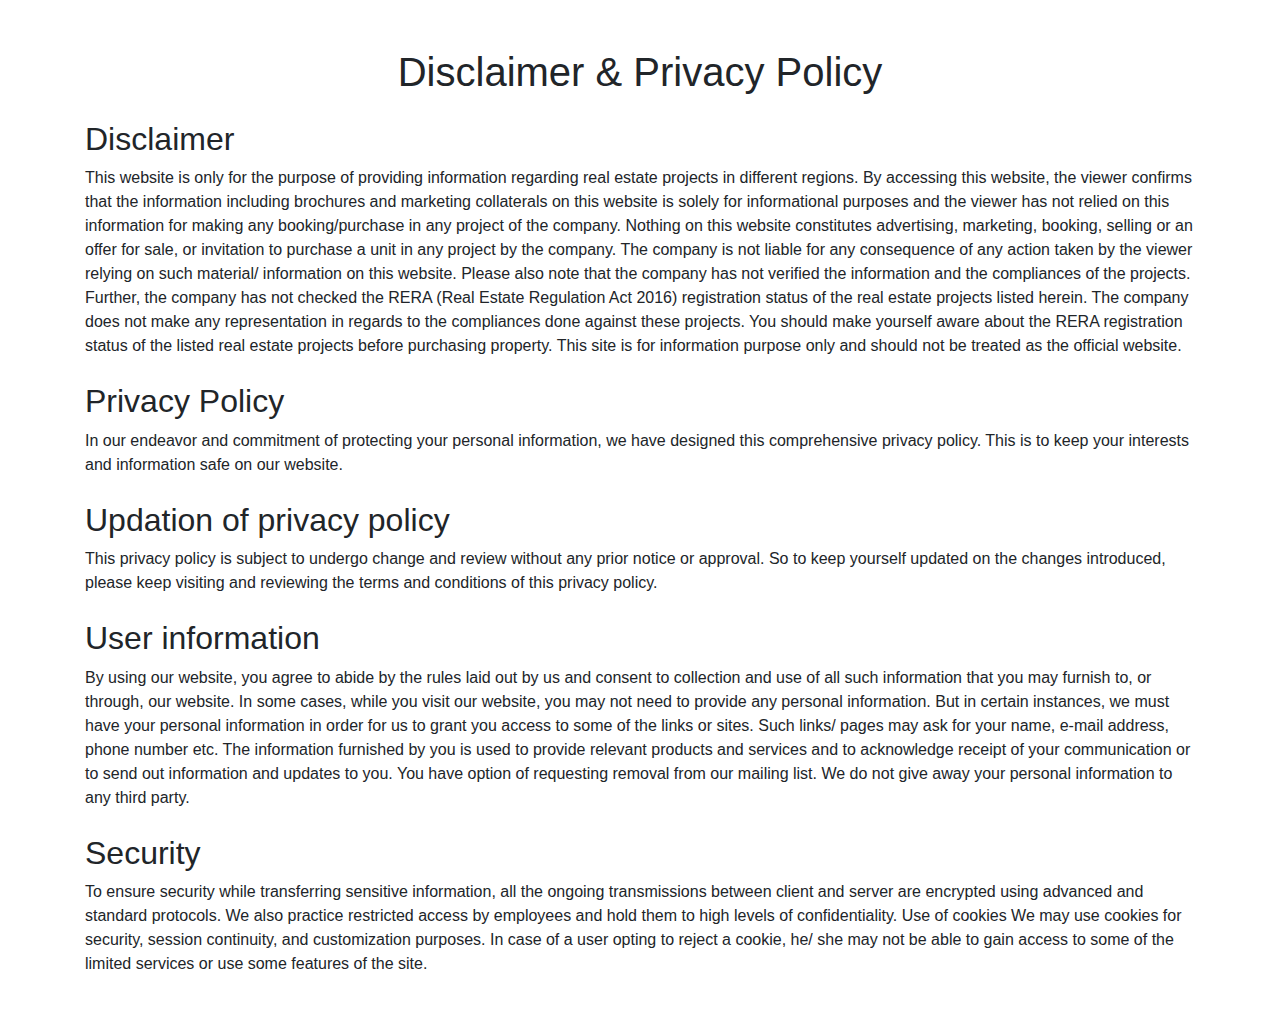
<file: privacy-policy.html>
<!DOCTYPE html>
<html lang="en">
  <head>
    <meta charset="UTF-8" />
    <meta name="viewport" content="width=device-width, initial-scale=1.0" />
    <title>Sarvodaya Pride - The Address of Aspirations</title>
    <meta name="description" content="Biggest 1Rk and 1Bhk homes in mulund west with roof-top amenities">
    <!--<meta name="keywords" content="">-->
    <link rel="stylesheet" href="styles/style.css" />
    <link rel="stylesheet" href="styles/responsive.css" />
    <link rel="shortcut icon" href="assets/Logo-white.png" type="image/x-icon" />
    <!-- font awesome -->
    <link
      rel="stylesheet"
      href="https://cdnjs.cloudflare.com/ajax/libs/font-awesome/6.5.1/css/all.min.css"
      integrity="sha512-DTOQO9RWCH3ppGqcWaEA1BIZOC6xxalwEsw9c2QQeAIftl+Vegovlnee1c9QX4TctnWMn13TZye+giMm8e2LwA=="
      crossorigin="anonymous"
      referrerpolicy="no-referrer"
    />
    <link
      rel="stylesheet"
      href="https://cdn.jsdelivr.net/npm/@splidejs/splide@4.1.4/dist/css/splide.min.css"
    />
    <link
      rel="stylesheet"
      href="https://cdn.jsdelivr.net/npm/bootstrap@4.0.0/dist/css/bootstrap.min.css"
      integrity="sha384-Gn5384xqQ1aoWXA+058RXPxPg6fy4IWvTNh0E263XmFcJlSAwiGgFAW/dAiS6JXm"
      crossorigin="anonymous"
    />
  </head>
  <body>
      <div class="container">
        <div class="row">
            <div class="col-12 py-5">
                <h1 class="text-center">Disclaimer & Privacy Policy</h1>
                <h2 class="mt-4">Disclaimer</h2>
                <p>This website is only for the purpose of providing information regarding real estate projects in different regions. By accessing this website, the viewer confirms that the information including brochures and marketing collaterals on this website is solely for informational purposes and the viewer has not relied on this information for making any booking/purchase in any project of the company. Nothing on this website constitutes advertising, marketing, booking, selling or an offer for sale, or invitation to purchase a unit in any project by the company. The company is not liable for any consequence of any action taken by the viewer relying on such material/ information on this website.
                    Please also note that the company has not verified the information and the compliances of the projects. Further, the company has not checked the RERA (Real Estate Regulation Act 2016) registration status of the real estate projects listed herein. The company does not make any representation in regards to the compliances done against these projects. You should make yourself aware about the RERA registration status of the listed real estate projects before purchasing property.
                    This site is for information purpose only and should not be treated as the official website.</p>
                    <h2 class="mt-4">Privacy Policy</h2>
                    <P>In our endeavor and commitment of protecting your personal information, we have designed this comprehensive privacy policy. This is to keep your interests and information safe on our website.</P>
                    <h2 class="mt-4">Updation of privacy policy</h2>
                    <p>This privacy policy is subject to undergo change and review without any prior notice or approval. So to keep yourself updated on the changes introduced, please keep visiting and reviewing the terms and conditions of this privacy policy.</p>
                    <h2 class="mt-4">User information</h2>
                    <p>By using our website, you agree to abide by the rules laid out by us and consent to collection and use of all such information that you may furnish to, or through, our website. In some cases, while you visit our website, you may not need to provide any personal information. But in certain instances, we must have your personal information in order for us to grant you access to some of the links or sites. Such links/ pages may ask for your name, e-mail address, phone number etc. The information furnished by you is used to provide relevant products and services and to acknowledge receipt of your communication or to send out information and updates to you. You have option of requesting removal from our mailing list. We do not give away your personal information to any third party.</p>
                    <h2 class="mt-4">Security</h2>
                    <p>To ensure security while transferring sensitive information, all the ongoing transmissions between client and server are encrypted using advanced and standard protocols. We also practice restricted access by employees and hold them to high levels of confidentiality. Use of cookies We may use cookies for security, session continuity, and customization purposes. In case of a user opting to reject a cookie, he/ she may not be able to gain access to some of the limited services or use some features of the site.</p>
            </div>
        </div>
    </div>
  </body>
</html>
</file>
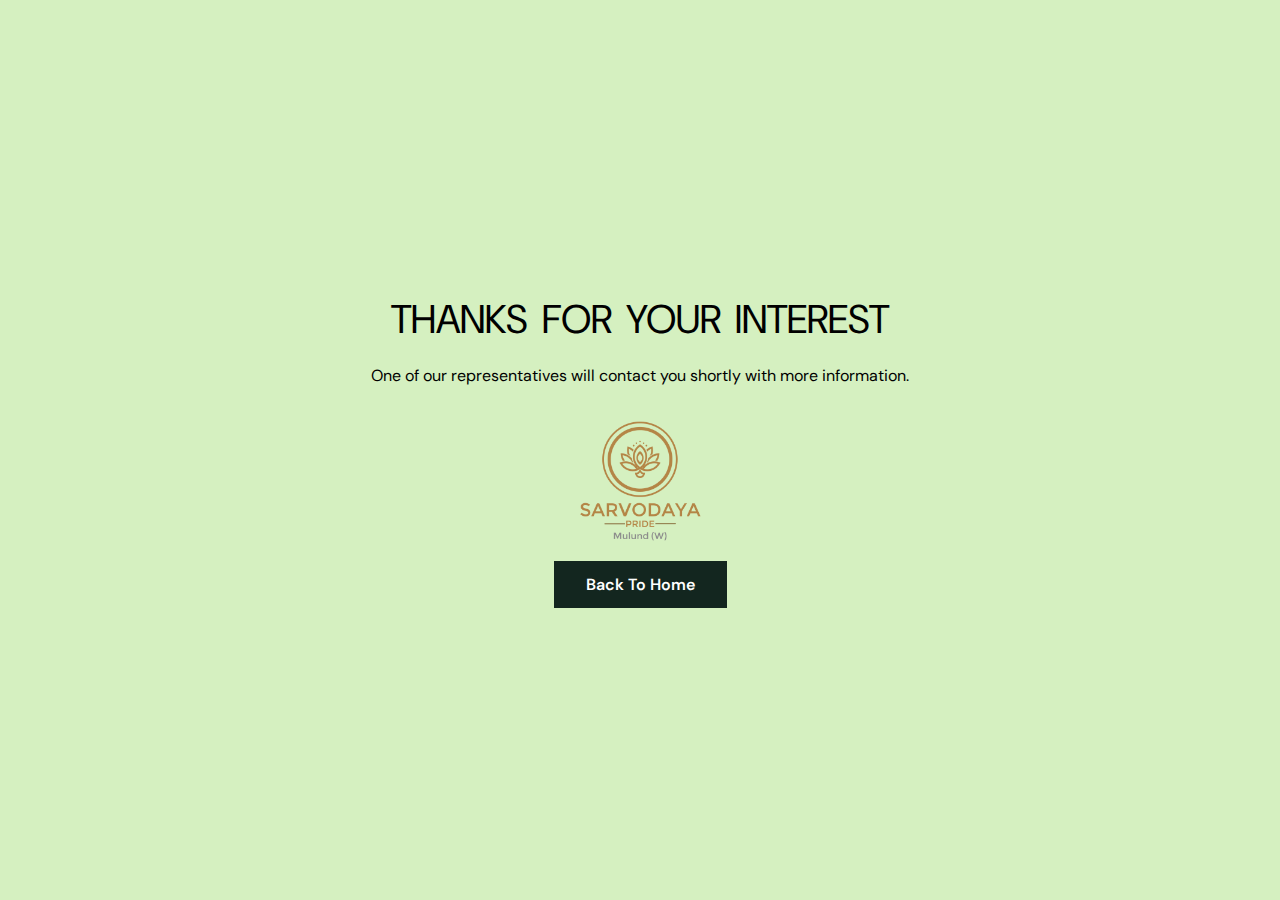
<file: thankyou.html>
<!DOCTYPE html>
<html lang="en">
<head>
  <meta charset="UTF-8">
  <meta name="viewport" content="width=device-width, initial-scale=1.0">
  <title>Thank You</title>
</head>
<link rel="shortcut icon" href="assets/Logo-white.png" type="image/x-icon" />
<link rel="stylesheet" href="./styles/style.css">
<style>
</style>
<body>



  <div class="thankyou">
    <div class="thankyouContent">
      <h2>Thanks for your interest</h2>
      <p>One of our representatives will contact you shortly with more information.</p>
      <div class="logo">
        <img src="./assets/Logo-white.png" width="150" height="150"/>
      </div>
      <a href="/" class="about-btn">Back To Home</a>
    </div>
  </div>

  <script>
    // setTimeout(() => {
    //   window.location.replace("/");
    // }, 5000);
  </script>
</body>
</html>
</file>
<file: styles/style.css>
@import url("https://fonts.googleapis.com/css2?family=DM+Sans:ital,opsz,wght@0,9..40,100..1000;1,9..40,100..1000&family=Mukta:wght@200;300;400;500;600;700;800&display=swap");
@import url("https://fonts.googleapis.com/css2?family=Lora:ital,wght@0,400..700;1,400..700&display=swap");

* {
  margin: 0;
  padding: 0;
}
body {
  font-family: "DM Sans", sans-serif;
  overflow-x: hidden;
}

/* hide scrollbar for chrome, opera, suffari */

/* hide scrollbar for firefox. */
html {
  scroll-behavior: smooth;
}
/* hide scrollbar for edge, IE. */

button:focus {
  outline: none !important;
}

p {
  margin: 0 !important;
  padding: 0;
}

/* custom scrollbar  */

::-webkit-scrollbar {
  width: 10px;
  background-color: transparent;
  /* display: none; */
}
::-webkit-scrollbar-thumb {
  border-radius: 30px;
  background: -webkit-gradient(
    linear,
    left top,
    left bottom,
    from(#793fdf),
    to(#7091f5)
  );
  box-shadow: inset 2px 2px 2px rgba(255, 255, 255, 0.25),
    inset -2px -2px -2px rgba(0, 0, 0, 0.25);
}

.my-nav {
  height: 100px;
  width: 100%;
  background-color: #ffffff;
  position: relative;
  display: flex;
  align-items: center;
  justify-content: space-between;
  padding: 0 159px;
  margin: auto;
  z-index: 100000;
}

.my-nav > .nav-header {
  display: inline;
}

.my-nav > .nav-header > .nav-title {
  display: inline-block;
  font-size: 22px;
  color: #fff;
  padding: 10px 10px 10px 10px;
}

.my-nav > .nav-btn {
  display: none;
}

.my-nav > .nav-links {
  display: inline;
  float: right;
  font-size: 18px;
}

.my-nav > .nav-links > a {
  display: inline-block;
  padding: 13px 10px 13px 10px;
  text-decoration: none;
  color: #13261F !important;
  font-weight: 500;
}

.my-nav > .nav-links > a:hover {
  color: black !important
}

.my-nav > #nav-check {
  display: none;
}

@media (max-width: 600px) {
  .my-nav {
  height: 80px !important;
    padding: 0 10px;
  }
  .my-nav > .nav-btn {
    display: inline-block;
    position: absolute;
    right: 20px;
    top: 25px;
  }
  .my-nav > .nav-btn > label {
    display: inline-block;
    width: 50px;
    height: 50px;
    /*padding: 13px;*/
    cursor: pointer;
  }

  #nav-check:checked ~ .nav-btn > label span:first-child {
    rotate: 45deg;
    transform-origin: top left;
    margin-left: 2px;
  }
  #nav-check:checked ~ .nav-btn > label span:last-child {
    rotate: -45deg;
    margin-top: -13px;
    transform-origin: bottom right;
  }
  #nav-check:checked ~ .nav-btn > label span:nth-child(2) {
    display: none !important;
  }


  #nav-check:checked ~ .logo {
    display: none !important;
  }

  



  .my-nav > .nav-btn > label > span {
    display: block;
    width: 25px;
    height: 10px;
    border-top: 2px solid #000000;
  }
  .my-nav > .nav-links {
    position: absolute;
    display: block;
    width: 100%;
    background-color: #ffffff;
    height: 0px;
    transition: all 0.3s ease-in;
    overflow-y: hidden;
    top: 60px;
    left: 0px;
    padding: 10px 20px;
  }

  .my-nav > .nav-links > a {
    display: block;
    width: 100%;
  }
  .my-nav > #nav-check:not(:checked) ~ .nav-links {
    height: 0px;
  }
  .my-nav > #nav-check:checked ~ .nav-links {
    height: calc(100vh - 50px);
    overflow-y: auto;
  }
}

.containerr {
  max-width: 1505px;
  margin: auto;
}
.header {
  width: 100%;
  padding: 12px 0;
}

/* banner style */
.banner {
  position: relative;
  overflow: hidden;
}

.banner-img-web {
  display: block;
  width: 100%;
  animation: fadeInSlideDown 1s ease-out;
}
.banner-img-mobile {
  display: none;
  width: 100%;
  animation: fadeInSlideDown 1s ease-out;
}

/* Keyframes for the banner animation */
@keyframes fadeInSlideDown {
  from {
    opacity: 0;
    transform: translateY(-10%);
  }
  to {
    opacity: 1;
    transform: translateY(0);
  }
}

.about-us {
  display: flex;
  align-items: center;
  gap: 80px;
  padding: 60px 0;
}

.about-us.containerr {
  max-width: 1350px;
}

.about-project {
  animation: SlideLeft 1s ease-out;
  width: 100%;
}
.about-project img {
  width: 100%;
}
.about-text {
  animation: SlideRight 1s ease-out;
}
.about-us > div > p {
  margin-bottom: 20px;
}
.section-title {
  margin-bottom: 30px;
}
.section-title > h3 {
  font-size: 18px;
  text-transform: uppercase;
  color: rgb(84, 83, 83);
}
.section-title > h4 {
  font-family: "Lora", serif;
  font-size: 38px;
  color: #13261F;
  margin: 15px 0 0;
  font-weight: 700;
}

@keyframes SlideLeft {
  from {
    opacity: 0;
    transform: translateX(-30%);
  }
  to {
    opacity: 1;
    transform: translateX(0);
  }
}

@keyframes SlideRight {
  from {
    opacity: 0;
    transform: translateX(30%);
  }
  to {
    opacity: 1;
    transform: translateX(0);
  }
}

/* Highlight section style */
.highlights {
  background-image: url(https://saraswatisquare.in/media/images/highlights/highlights-bg.webp);
  background-color: #D5F0C0;
  background-repeat: no-repeat;
  background-position: center;
  background-size: cover;
  text-align: center;
  padding: 100px 0;
}

.highlights > .containerr > .section-title > h4 {
  width: 60%;
  margin: 15px auto;
}
.highlights-text1 {
  display: flex;
  align-items: center;
  justify-content: center;
  margin-bottom: 50px;
  gap: 50px;
}
.highlights-text2 {
  text-align: center;
  display: flex;
  align-items: center;
  justify-content: center;
  margin-bottom: 50px;
  gap: 50px;
}

.highlights-text2 > div:first-child{
  width: 33%;
}
.highlights-text2 > div:nth-child(2){
  width: 33%;
}
.highlights-text2 > div:last-child{
  width: 33%;
}

.highlights-text1 img, .highlights-text2 img {
  max-width: 70px;
}

.highlights-text-title {
  font-size: 16px;
  margin: 20px 0;
  color: #13261F;
  font-weight: 500;
}
.highlights-text-description {
  color: #13261F;
  width: 100%;
  margin: auto;
}
.fa-solid {
  font-size: 30px;
  color: #13261F;
}

@keyframes SlideFromBottom {
  from {
    opacity: 0;
    transform: translateY(50%);
  }
  to {
    opacity: 1;
    transform: translateY(0);
  }
}
@keyframes SlideFromTop {
  from {
    opacity: 0;
    transform: translateY(-50%);
  }
  to {
    opacity: 1;
    transform: translateY(0);
  }
}

/* amenities style */
.amenities {
  background-position: center;
  background-repeat: no-repeat;
  background-size: cover;
  padding: 100px 0;
  background-image: url(https://saraswatisquare.in/media/images/amenities/amenities-bg-1.webp);
  position: relative;
}

.amenities::before {
  position: absolute;
  content: "";
  top: 0;
  right: 0;
  height: 100%;
  width: 100%;
  background-color: #fff;
  opacity: 0.6;
}
.amenities-containerr {
  position: relative;
}
.amenities > div > .section-title > h4 {
  color: #000;
  text-align: center;
}
.amenities-btn {
  margin: 0 0 40px;
  display: flex;
  justify-content: center;
  gap: 20px;
}
.amenities-content {
  text-align: center;
  color: white;
}
.amenities-btn > button {
  position: relative;
  display: block;
  line-height: 1;
  border: 1px solid #fff;
  text-align: center;
  color: white;
  background: transparent;
  -moz-transition: all 0.3s linear;
  -ms-transition: all 0.3s linear;
  -o-transition: all 0.3s linear;
  -webkit-transition: all 0.3s linear;
  transition: all 0.3s linear;
  cursor: pointer;
  padding: 13px 50px;
}

.amenities-btn > button:hover {
  background-color: white;
  color: black;
}

.recbutton.active {
  background-color: white;
  font-size: 16px;
  font-family: "Lora", serif;
  border: 1px solid white;
  font-weight: 500;
  cursor: pointer;
  color: black;
}
.roofbutton.active {
  padding: 13px 50px;
  background-color: white;
  font-size: 16px;
  font-family: "Lora", serif;
  border: 1px solid white;
  font-weight: 500;
  cursor: pointer;
  color: black;
}

.amenities-content > h3 {
  font-size: 16px;
  font-weight: 400;
  margin: 0 0 60px;
}
.amenities-tabs-items {
  display: flex;
  gap: 60px;
  justify-content: center;
}

.amenities-tabs-items-inner p {
  text-align: left;
  position: relative;
  margin-bottom: 20px;
  font-size: 16px;
  font-weight: 400;
}
.amenities-tabs-items-inner p::before {
  position: absolute;
  content: "";
  background-image: url(https://saraswatisquare.in/media/images/amenities/check.svg);
  height: 15px;
  width: 15px;
  left: -25px;
  top: 5px;
}

.recamenities {
  display: none;
}
.roofamenities {
  display: none;
}
.recamenities.active {
  display: block;
}
.roofamenities.active {
  display: block;
}

/* Gallery */
.section_heading {
  font-size: 32px;
  text-align: center;
  margin-bottom: 50px;
  color: #13261F;
}
.gallery img {
  max-width: 100%;
}
.gallery {
  padding-bottom: 100px;
}

.slider-wrapper {
  max-width: 1450px;
  /* padding: 50px; */
  margin: auto;
}

.splide__arrow {
  opacity: 1 !important;
  width: 2.5rem !important;
  height: 2.5rem !important;
  border-radius: 0 !important;
  background-color: #13261F !important;
  right: 100px;
}
.splide__arrow svg {
  fill: #fff !important;
}

.splide__slide p {
  text-align: center !important;
  margin-top: 10px;
  font-size: 1.3rem;
  font-weight: 600;
  color: #13261F;
}

@media screen and (min-width: 640px) {
  .slider-wrapper .splide {
    padding: 0 4rem;
  }
}

/* Gallery end */

/* Map start */

#map {
  background: #fff;
  padding: 100px 0;
}

.map-heading {
  text-align: center;
  margin-bottom: 50px;
}

.map-heading h3 {
  color: #303030;
}
#plans .map-heading h3 {
  color: #303030;
}
.map-heading h2 {
  color: #13261F;
  font-size: 45px;
  max-width: 1000px;
  text-align: center;
  margin: auto;
}

.map-wrapper {
  width: 100%;
  display: flex;
  align-items: center;
  justify-content: center;
  height: 550px;
  border-radius: 20px;
  margin: auto;
  /* overflow: hidden; */
}

.map {
  height: 100%;
  flex: 8;
}

.map iframe {
  width: 100%;
  height: 100%;
}

.map-content {
  background: #13261F;
  color: #fff;
  /*height: 100%;*/
  flex: 3;
}
.map-content > div {
    width:100% !important;
  /*display: flex;*/
  flex-direction: column;
  gap: 20px;
  align-items: flex-start;
  padding: 60px 40px;
}

.map-content > div > div {
  display: flex;
  gap: 10px;
  align-items: center;
  font-size: 16px;
  font-weight: 600;
}

.map-content div img {
  width: 30px;
}

/* Map end */

/* Plans start */

#plans {
    background-color:#D5F0C0;
  padding: 100px 0;
}

.plans-wrapper {
  display: flex;
  gap: 50px;
  text-align: center;
  justify-content: center;
}

.plan {
  width: 500px;
  height: 360px;
  position: relative;
}
.plan-img {
  filter: blur(4px);
  width: 100% !important;
  height: 100%;
  background-image: url(../assets/1rk.webp);
  background-repeat: no-repeat;
  background-size: cover;
  box-shadow: inset 2px 13px 34px 35px rgba(0, 0, 0, 0.47);
}
.plan-img-1bhk{
    filter: blur(4px);
  width: 100% !important;
  height: 100%;
  background-image: url(../assets/1bhk.webp);
  background-repeat: no-repeat;
  background-size: cover;
  box-shadow: inset 2px 13px 34px 35px rgba(0, 0, 0, 0.47);
}
.plans-wrapper p {
  font-size: 20px;
  font-weight: 600;
}
.plan-btn {
  padding: 13px 32px;
  border: none;
  outline: none;
  background: #13261F;
  color: #fff;
  font-size: 16px;
  font-weight: 600;
  cursor: pointer;
  position: absolute;
  left: 50%;
  top: 50%;
  transform: translate(-50%, -50%);
}

.plan p {
  margin-top: 20px !important;
  font-weight: 600;
}

/* Plans end */

/* About Developer style */
.about-developer {
  padding-bottom: 100px;
  background-image: url(https://saraswatisquare.in/media/images/highlights/highlights-bg.webp);
  background-size: cover;
  background-position: center;
  background-repeat: no-repeat;
  text-align: center;
  margin: 20px 0;
}
.about-dev-containerr {
  max-width: 900px;
  margin: auto;
}
.about-dev-content p {
  font-size: 16px;
  color: rgb(84, 83, 83);
  margin-bottom: 20px;
}
.about-dev-content {
  margin-top: 20px;
}

/* Footer style */
#footer {
  background-color: black;
  padding: 100px 0 80px;
}
.theme-padding {
  padding: 0 200px;
}

.footer-cols {
  display: flex;
  justify-content: center;
  /* align-items: center; */
}
.column {
  color: white;
  padding: 0 12px;
  width: 25%;
  font-size: 16px;
}
.column div h4 {
  margin: 0 0 15px;
}
.column a,
.column p {
  color: rgb(182, 179, 179);
}
.footer-col-contact a {
  display: block;
  text-decoration: none;
  transition: all 0.5s ease-in-out;
}

.footer-col-contact a:hover {
  color: rgb(153, 94, 54);
}
.footer-col-qr-detail {
  display: flex;
  justify-content: center;
  align-items: center;
  gap: 15px;
}
.disclaimer {
  color: white;
  margin: 40px 0;
}
.disclaimer p {
  color: rgb(182, 179, 179);
}
.copyright-bar {
  display: flex;
  justify-content: center;
  color: rgb(182, 179, 179);
  margin-top: 10px;
}
.copyright-bar ul {
  list-style: none;
}
.copyright-bar a {
  text-decoration: none;
}
.copyright-detail p,
.copyright-bar a {
  display: inline;
  color: rgb(182, 179, 179);
}
.copyright-bar a:hover,
.footer-col-qr-text > p > a:hover {
  color: rgb(153, 94, 54);
}
.copyright-bar a,
.footer-col-qr-text > p > a {
  transition: all 0.5s ease-in-out;
}
.fade-in-top {
  animation: SlideFromTop 1s ease-out;
}
.fade-in-bottom {
  animation: SlideFromBottom 1s ease-out;
}

.white {
  /*height: 100px;*/
}

.form {
  position: fixed;
  bottom: 0px;
  left: 50%;
  transform: translateX(-50%);
  background: #13261F;
  padding: 10px 30px;
  display: flex;
  gap: 20px;
}

.form input {
  background: none;
  border: none;
  outline: none;
  border-bottom: 1px solid #fff;
  padding: 10px;
  color: #fff;
}

.form input::placeholder {
  color: #fff;
}

.form button {
  padding: 12px 82px;
  border: none;
  outline: none;
  border: 1px solid #fff;
  cursor: pointer;
  background: #fff;
  transition: all 0.3s;
}

.form button:hover {
  background: transparent;
  color: #fff;
}

.modall {
  position: fixed;
  background: rgba(0, 0, 0, 0.33);
  top: 0%;
  left: 0%;
  width: 100vw;
  height: 100vh;
  display: flex;
  align-items: center;
  justify-content: center;
  z-index: 10000;
  display: flex;
  align-items: center;
  justify-content: center;
  display: none;
  animation: modalanim 0.5s;
}

@keyframes modalanim {
  from {
    opacity: 0;
  }
  to {
    opacity: 1;
  }
}

.modal-form {
  background: #13261F;
  color: #fff;
  padding: 40px 30px;
  width: 600px;
  /*height: 440px;*/
  position: relative;
}

.modal-form-wrapper {
  padding: 30px !important;
  border: 1px solid #ffffff2f;
}

.modal-form-wrapper > div {
  display: flex;
  flex-direction: column;
  gap: 20px;

  width: 100%;
  height: 100%;
}

.modal-form-wrapper > div > div {
  display: flex;
  /*gap: 30px;*/
}

.modall.active {
  display: flex !important
  ;
}

.modal-form h2 {
  margin-bottom: 20px;
  font-size: 23px;
}

.modal-form input,
.modal-form button {
  background: none;
  border: none;
  outline: none;
  border: 1px solid #fff;
  padding: 10px;
  color: #fff;
  width: 100%;
  font-size: 14px;
}
.modal-form input::placeholder {
  color: #fff;
}

.modal-form button {
  padding: 12px 82px;
  border: none;
  outline: none;
  border: 1px solid #fff;
  cursor: pointer;
  background: #fff;
  transition: all 0.3s;
  color: #000;
  margin-top: 10px;
}

.modal-form button:hover {
  background: transparent;
  color: #fff;
}

.modal-close {
  position: absolute;
  top: -15px;
  right: -15px;
  width: 40px;
  cursor: pointer;
  background: #1c5e49;
  box-shadow: 0 0 10px 2px #00000033;
  padding: 5px;
}

.modal-close > img {
  width: 30px;
}

.bottom-buttons {
  position: fixed;
  bottom: 0px;
  left: 50%;
  transform: translateX(-50%);
  display: flex;
  width: 100%;
  align-items: center;
  justify-content: center;
  display: none;
}

.bottom-buttons button {
  width: 100%;
  padding: 10px 0;
  border: none;
  font-size: 14px;
  border-top: 1px solid #13261F;
  cursor: pointer;
  background: #1c5e49;
  color: #fff;
}

.bottom-buttons button:last-child{
  background: #13261F;
}

.bottom-buttons button:last-child {
  border-left: 1px solid #13261F;
}

.toast {
  position: fixed;
  left: 50%;
  top: -100px;
  transform: translateX(-50%);
  min-width: 250px;
  height: 100px;
  font-size: 23px;
  padding: 30px;
  display: flex;
  align-items: center;
  justify-content: center;
  text-align: center;
  box-shadow: 0 0 10px 3px #6c6c6c33;
  overflow: hidden;
  background-color: #fff;
  transition: all 0.3s;
  z-index: 3000000;
}

@media screen and (max-width: 600px) {
  .about-us
  footer p,
  footer a {
    font-size: 14px;
  }
  footer h4 {
    font-size: 20px;
  }
  .footer-col-qr-img img {
    width: 80px;
    height: 80px;
  }
  .footer-col-logo img {
    width: 200px;
    height: auto;
  }
  .form {
    display: none;
  }

  .bottom-buttons {
    display: flex;
  }
  .plans-wrapper {
    flex-direction: column;
    align-items: center;
    padding: 0 20px;
  }
  .banner-img-web {
    display: none;
    width: 100%;
    animation: fadeInSlideDown 1s ease-out;
  }
  .banner-img-mobile {
    display: block;
    width: 100%;
    animation: fadeInSlideDown 1s ease-out;
  }

  .navbar {
    padding: 0 50px !important;
    flex-direction: row !important;
  }

  .plan {
    width: 300px;
    height: 200px;
  }
  .plan button {
    font-size: 14px;
  }
  .about-us{
    gap: 20px;
  }
  .about-us.containerr {
    padding: 40px 30px;
  }
  .section-title > h4 {
    font-size: 25px;
  }
  .highlights-text1 {
    flex-direction: column;
  }
  .highlights-text2{
    flex-direction: column;
  }
  .highlights-text2 > div{
    width: 100% !important;
  }

  .highlights-text1 img, .highlights-text2 img{
    width: 45px;
  }

  .highlights > .containerr {
    padding: 30px;
  }
  .highlights > .containerr > .section-title > h4 {
    width: 100%;
  }
  .amenities-btn > button {
    padding: 9px 20px;
  }
  .amenities-tabs-items {
    flex-direction: column;
    gap: 0px;
    padding: 20px 30px;
  }
  .amenities-tabs-items div {
    display: flex;
    flex-direction: column;
    gap: 5px;
  }
  .amenities-containerr {
    padding: 0 30px;
  }

  #map {
    padding: 50px 0;
  }

  .map-heading h2 {
    font-size: 30px;
  }

  .map-heading h3{
    font-size: 22px;
  }

  .map {
    width: 100%;
    margin-bottom: -7px;
  }

  .map iframe {
    height: 300px;
  }

  .map-wrapper {
    flex-direction: column;
    height: auto;
    width: 95vw;
    margin: auto;
  }

  .map-content {
    width: 100%;
  }

  .map-content > div {
    padding: 20px;
  }

  .about-dev-content{
    padding: 0 15px;
  }
  .modal-form {
    padding:20px;
    width: 95vw;
    /*height: 500px;*/
    margin: auto;
  }
  .modal-form-wrapper {
  padding: 20px !important;
}
}

.thankyou {
  width: 100vw;
  height: 100vh;
  display: flex;
  align-items: center;
  justify-content: center;
  text-align: center;
  background: #D5F0C0;
}

.thankyouContent{
  display: flex;
  align-items: center;
  justify-content: center;
  flex-direction: column
}

.thankyouContent h2 {
  font-size: 40px;
  margin-bottom: 20px;
  font-weight: 400;
  text-transform: uppercase;
  word-spacing: 6px;
  color: #000;
}
.thankyouContent p {
  color: #000;
}

.thankyouContent .logo {
  margin-top: 20px;
}

.thankyou {
  animation: modalanim 0.3s;
}


.backtohome{
  text-decoration: none;
  padding: 10px 20px;
  background: #793fdf;
  color: #fff;
  border: 2px solid #793fdf;
  margin-top: 10px;
  transition: all .3s;
}

.backtohome:hover{
  background: transparent;
  color: #13261F;
}
.about-btn {
  padding: 13px 32px;
  border: none;
  outline: none;
  background: #13261F !important;
  color: #fff;
  font-size: 16px;
  font-weight: 600;
  cursor: pointer;
  text-decoration:none;
}
.fa-solid{
    display: flex !important;
    align-items: center !important;
    justify-content: center !important;
    width:30px;
    border: 1px solid #fff;
    padding: 8px 20px;
    color: #fff;
    background: #1c5e49;
}
@media screen and (max-width: 600px) {
    .db-btn{
        text-align: center;
    }
    .logo img{
        width:70px !important;
        height:70px !important;
    }
    .AMENITIES-h5{
        font-size:14px;
    }
}
@keyframes modalanim {
  from {
    opacity: 0;
  }
  to {
    opacity: 1;
  }
}
</file>
<file: styles/responsive.css>
/* Original CSS styles */

/* Add responsive styles */
@media only screen and (max-width: 768px) {
    .navbar {
      flex-direction: column;
      height: auto;
    }
  
    .nav-link {
      flex-direction: column;
      align-items: center;
      gap: 10px;
    }
  
    .nav-link > li > a {
      padding: 10px;
    }
  
    .container {
      padding: 0 20px;
    }
  
    .banner > .banner-img {
      height: auto;
    }
  
    .about-us {
      flex-direction: column;
      padding: 40px 0;
    }
  
    .about-project,
    .about-text {
      width: 100%;
      margin: 20px 0;
    }
  
    .highlights-text {
      flex-direction: column;
      align-items: center;
      gap: 20px;
    }
  
    .amenities,
    .about-developer,
    .gallery,
    #footer {
        padding: 60px 0; /* Adjusted padding for smaller screens */
      }
      
      .theme-padding {
        padding: 0 20px; /* Adjusted padding for smaller screens */
      }
      
      .footer-cols {
        flex-wrap: wrap; /* Allow columns to wrap on smaller screens */
        justify-content: center;
      }
      
      .column {
        color: white;
        padding: 0 12px;
        width: 100%; /* Make columns full width on smaller screens */
        font-size: 16px;
        text-align: center;
        margin-bottom: 20px;
      }
      
      .column div h4 {
        margin: 0 0 10px;
      }
      
      .column a,
      .column p {
        color: rgb(182, 179, 179);
      }
      
      .footer-col-contact a {
        display: block;
        text-decoration: none;
        transition: all 0.5s ease-in-out;
      }
      
      .footer-col-contact a:hover {
        color: rgb(153, 94, 54);
      }
      
      .footer-col-qr-detail {
        display: flex;
        justify-content: center;
        align-items: center;
        gap: 15px;
      }
      
      .disclaimer {
        color: white;
        margin: 20px 0; /* Adjusted margin for smaller screens */
        text-align: center;
      }
      
      .disclaimer p {
        color: rgb(182, 179, 179);
      }
      
      .copyright-bar {
        display: flex;
        flex-direction: column; /* Stack items vertically on smaller screens */
        justify-content: center;
        color: rgb(182, 179, 179);
        margin-top: 20px;
        text-align: center;
      }
      
      .copyright-bar ul {
        list-style: none;
      }
      
      .copyright-bar a {
        text-decoration: none;
        color: rgb(182, 179, 179);
      }
  }
</file>
